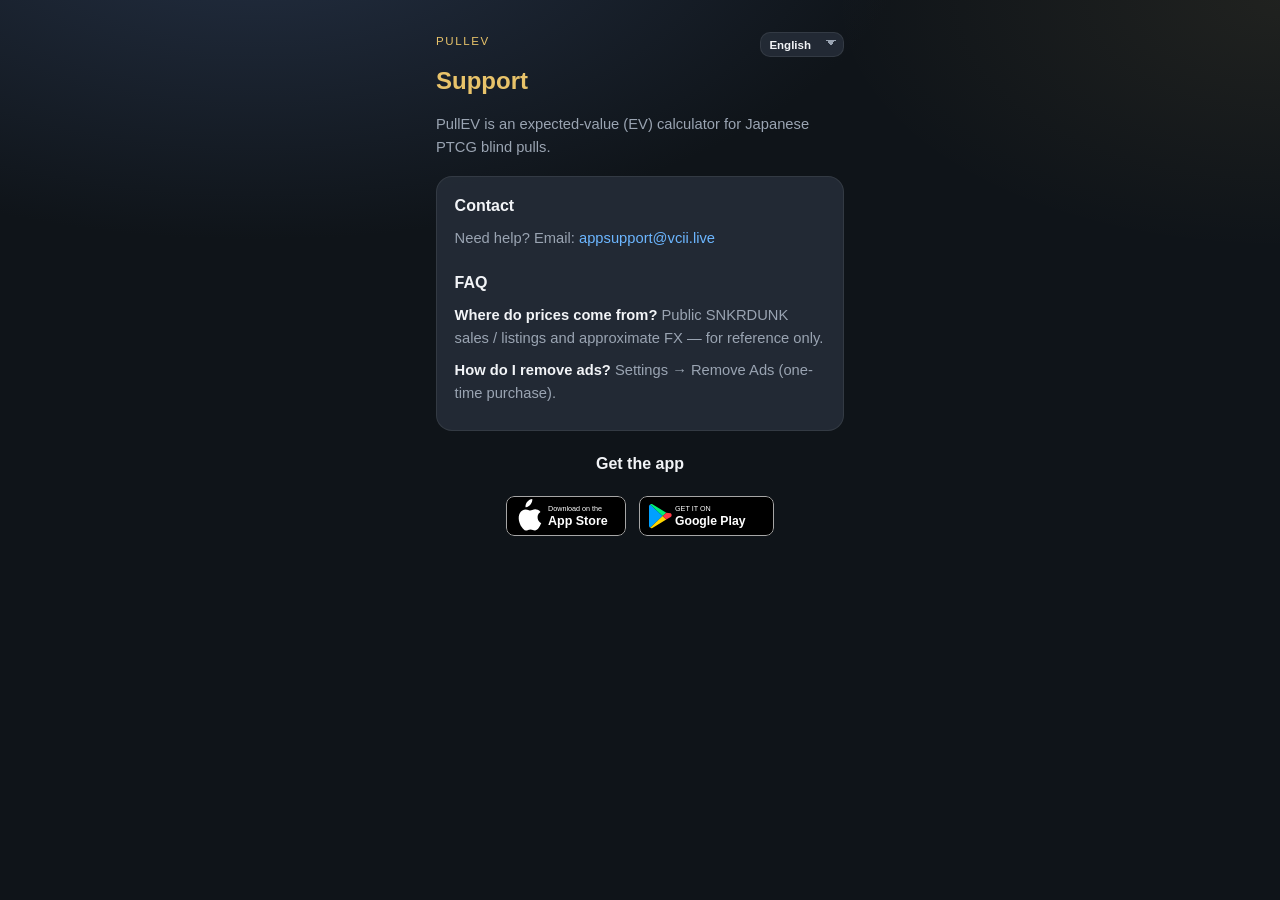
<file: index.html>
<!DOCTYPE html>
<html lang="zh-Hant">
<head>
  <meta charset="utf-8" />
  <meta name="viewport" content="width=device-width, initial-scale=1, viewport-fit=cover" />
  <meta name="theme-color" content="#0f1419" />
  <title>PullEV Support</title>
  <style>
    :root {
      --bg: #0f1419;
      --card: #1a222d;
      --text: #f2f4f7;
      --muted: #9aa4b2;
      --gold: #e8c36a;
      --link: #6cb6ff;
      --line: rgba(255,255,255,0.08);
    }
    * { box-sizing: border-box; }
    body {
      margin: 0; min-height: 100vh;
      font-family: -apple-system, BlinkMacSystemFont, "Segoe UI", "PingFang TC", "Noto Sans TC", sans-serif;
      background:
        radial-gradient(1200px 600px at 20% -10%, #243044 0%, transparent 55%),
        radial-gradient(900px 500px at 100% 0%, rgba(232,195,106,0.08) 0%, transparent 50%),
        var(--bg);
      color: var(--text); line-height: 1.6;
    }
    main { max-width: 28rem; margin: 0 auto; padding: 2rem 1.25rem 3rem; }
    .topbar { display: flex; align-items: flex-start; justify-content: space-between; gap: 0.75rem; margin-bottom: 0.25rem; }
    .brand { font-size: 0.72rem; letter-spacing: 0.14em; text-transform: uppercase; color: var(--gold); margin: 0 0 0.5rem; }
    h1 { font-size: 1.5rem; margin: 0 0 0.75rem; color: var(--gold); font-weight: 800; }
    h2 { font-size: 1rem; margin: 1.25rem 0 0.5rem; color: var(--text); }
    p { margin: 0.5rem 0; color: var(--muted); font-size: 0.92rem; }
    a { color: var(--link); text-decoration: none; }
    a:hover { text-decoration: underline; }
    .card {
      background: color-mix(in srgb, var(--card) 92%, white 4%);
      border: 1px solid var(--line); border-radius: 16px;
      padding: 1rem 1.1rem; margin-top: 1rem;
    }
    .store-section { margin-top: 1.25rem; text-align: center; }
    .store-section h2 { margin-bottom: 0.65rem; }
    .lang-select {
      appearance: none; -webkit-appearance: none;
      border: 1px solid var(--line); border-radius: 10px;
      background: color-mix(in srgb, var(--card) 92%, white 4%);
      color: var(--text); font-size: 0.72rem; font-weight: 700;
      padding: 0.35rem 1.6rem 0.35rem 0.55rem;
      background-image: linear-gradient(45deg, transparent 50%, var(--muted) 50%),
        linear-gradient(135deg, var(--muted) 50%, transparent 50%);
      background-position: calc(100% - 12px) calc(50% - 2px), calc(100% - 7px) calc(50% - 2px);
      background-size: 5px 5px, 5px 5px; background-repeat: no-repeat;
      cursor: pointer; max-width: 7.5rem; flex-shrink: 0;
    }
    .visually-hidden {
      position: absolute; width: 1px; height: 1px; padding: 0; margin: -1px;
      overflow: hidden; clip: rect(0,0,0,0); white-space: nowrap; border: 0;
    }
  </style>
  <link rel="stylesheet" href="/assets/store-badges.css" />
</head>
<body>
  <main>
    <div class="topbar">
      <p class="brand">PullEV</p>
      <label class="visually-hidden" for="langSelect" data-i18n="language">語言</label>
      <select id="langSelect" class="lang-select" aria-label="Language">
        <option value="zh-Hant">繁體中文</option>
        <option value="zh-Hans">简体中文</option>
        <option value="en">English</option>
        <option value="ja">日本語</option>
      </select>
    </div>
    <h1 data-i18n="heading">技術支援</h1>
    <p data-i18n="intro">PullEV 係日版 PTCG 盲抽期望值（EV）計算機。</p>
    <div class="card">
      <h2 style="margin-top:0" data-i18n="contactTitle">聯絡我們</h2>
      <p><span data-i18n="contactBody">如需協助，請電郵：</span> <a href="mailto:appsupport@vcii.live">appsupport@vcii.live</a></p>
      <h2 data-i18n="faqTitle">常見問題</h2>
      <p><strong style="color:var(--text)" data-i18n="faqPriceQ">市價點嚟？</strong> <span data-i18n="faqPriceA">參考 SNKRDUNK 等公開成交／掛牌資料，匯率為約數，僅供參考。</span></p>
      <p><strong style="color:var(--text)" data-i18n="faqAdsQ">點樣去除廣告？</strong> <span data-i18n="faqAdsA">設定 → 去除廣告（一次性買斷）。</span></p>
    </div>
    <section class="store-section" aria-label="Download PullEV">
      <h2 data-i18n="downloadApp">下載 App</h2>
      <div class="store-badges">
        <a class="store-badge" href="https://apps.apple.com/app/id6791817935" target="_blank" rel="noopener noreferrer" aria-label="Download on the App Store">
          <img src="/assets/badge-app-store.svg" width="120" height="40" alt="Download on the App Store" />
        </a>
        <a class="store-badge" href="https://play.google.com/store/apps/details?id=com.vincentchau.pullev" target="_blank" rel="noopener noreferrer" aria-label="Get it on Google Play">
          <img src="/assets/badge-google-play.svg" width="135" height="40" alt="Get it on Google Play" />
        </a>
      </div>
    </section>
  </main>
  <script>
    (function () {
      const LOCALES = ['zh-Hant', 'zh-Hans', 'en', 'ja'];
      // Shared with /live/ so language preference carries across pages.
      const LANG_KEY = 'pullevLiveLang';
      const STRINGS = {
        'zh-Hant': {
          pageTitle: 'PullEV Support',
          language: '語言',
          heading: '技術支援',
          intro: 'PullEV 係日版 PTCG 盲抽期望值（EV）計算機。',
          contactTitle: '聯絡我們',
          contactBody: '如需協助，請電郵：',
          faqTitle: '常見問題',
          faqPriceQ: '市價點嚟？',
          faqPriceA: '參考 SNKRDUNK 等公開成交／掛牌資料，匯率為約數，僅供參考。',
          faqAdsQ: '點樣去除廣告？',
          faqAdsA: '設定 → 去除廣告（一次性買斷）。',
          downloadApp: '下載 App',
        },
        'zh-Hans': {
          pageTitle: 'PullEV Support',
          language: '语言',
          heading: '技术支持',
          intro: 'PullEV 是日版 PTCG 盲抽期望值（EV）计算器。',
          contactTitle: '联系我们',
          contactBody: '如需协助，请电邮：',
          faqTitle: '常见问题',
          faqPriceQ: '市价从哪来？',
          faqPriceA: '参考 SNKRDUNK 等公开成交／挂牌资料，汇率为约数，仅供参考。',
          faqAdsQ: '如何去除广告？',
          faqAdsA: '设置 → 去除广告（一次性买断）。',
          downloadApp: '下载 App',
        },
        en: {
          pageTitle: 'PullEV Support',
          language: 'Language',
          heading: 'Support',
          intro: 'PullEV is an expected-value (EV) calculator for Japanese PTCG blind pulls.',
          contactTitle: 'Contact',
          contactBody: 'Need help? Email:',
          faqTitle: 'FAQ',
          faqPriceQ: 'Where do prices come from?',
          faqPriceA: 'Public SNKRDUNK sales / listings and approximate FX — for reference only.',
          faqAdsQ: 'How do I remove ads?',
          faqAdsA: 'Settings → Remove Ads (one-time purchase).',
          downloadApp: 'Get the app',
        },
        ja: {
          pageTitle: 'PullEV Support',
          language: '言語',
          heading: 'サポート',
          intro: 'PullEV は日版 PTCG ブラインド抽選の期待値（EV）計算機です。',
          contactTitle: 'お問い合わせ',
          contactBody: 'ご不明点はメールで：',
          faqTitle: 'よくある質問',
          faqPriceQ: '価格の出典は？',
          faqPriceA: 'SNKRDUNK などの公開成約／出品と概算レートです。参考値です。',
          faqAdsQ: '広告を消すには？',
          faqAdsA: '設定 → 広告削除（買い切り）。',
          downloadApp: 'アプリを入手',
        },
      };

      function mapTagToLocale(tag) {
        if (!tag || typeof tag !== 'string') return null;
        const raw = tag.trim();
        if (!raw) return null;
        if (LOCALES.includes(raw)) return raw;
        const t = raw.replace(/_/g, '-').toLowerCase();
        if (t === 'zh-hant') return 'zh-Hant';
        if (t === 'zh-hans') return 'zh-Hans';
        if (t === 'en' || t.startsWith('en-')) return 'en';
        if (t === 'ja' || t.startsWith('ja-')) return 'ja';
        if (t.startsWith('zh')) {
          if (
            t.includes('hant') || t.includes('-hk') || t.includes('-tw') || t.includes('-mo') ||
            t.endsWith('hk') || t.endsWith('tw') || t.endsWith('mo')
          ) return 'zh-Hant';
          if (
            t.includes('hans') || t.includes('-cn') || t.includes('-sg') ||
            t.endsWith('cn') || t.endsWith('sg')
          ) return 'zh-Hans';
          return 'zh-Hant';
        }
        return null;
      }

      function detectLocale() {
        const params = new URLSearchParams(location.search);
        const fromUrl = mapTagToLocale(params.get('lang'));
        if (fromUrl) return fromUrl;
        const fromStore = mapTagToLocale(localStorage.getItem(LANG_KEY));
        if (fromStore) return fromStore;
        const candidates = [];
        if (Array.isArray(navigator.languages)) candidates.push(...navigator.languages);
        if (navigator.language) candidates.push(navigator.language);
        for (const tag of candidates) {
          const mapped = mapTagToLocale(tag);
          if (mapped) return mapped;
        }
        return 'zh-Hant';
      }

      function setLocaleInUrl(locale) {
        const url = new URL(location.href);
        url.searchParams.set('lang', locale);
        history.replaceState(null, '', url);
      }

      let locale = detectLocale();
      let I18N = STRINGS[locale];
      const langSelect = document.getElementById('langSelect');

      localStorage.setItem(LANG_KEY, locale);
      setLocaleInUrl(locale);

      function applyStaticI18n() {
        document.documentElement.lang = locale;
        document.title = I18N.pageTitle;
        langSelect.value = locale;
        document.querySelectorAll('[data-i18n]').forEach((el) => {
          const key = el.getAttribute('data-i18n');
          if (I18N[key]) el.textContent = I18N[key];
        });
      }

      function switchLocale(next) {
        const mapped = mapTagToLocale(next);
        if (!mapped || mapped === locale) return;
        locale = mapped;
        I18N = STRINGS[locale];
        localStorage.setItem(LANG_KEY, locale);
        setLocaleInUrl(locale);
        applyStaticI18n();
      }

      langSelect.addEventListener('change', () => switchLocale(langSelect.value));
      applyStaticI18n();
    })();
  </script>
</body>
</html>
</file>
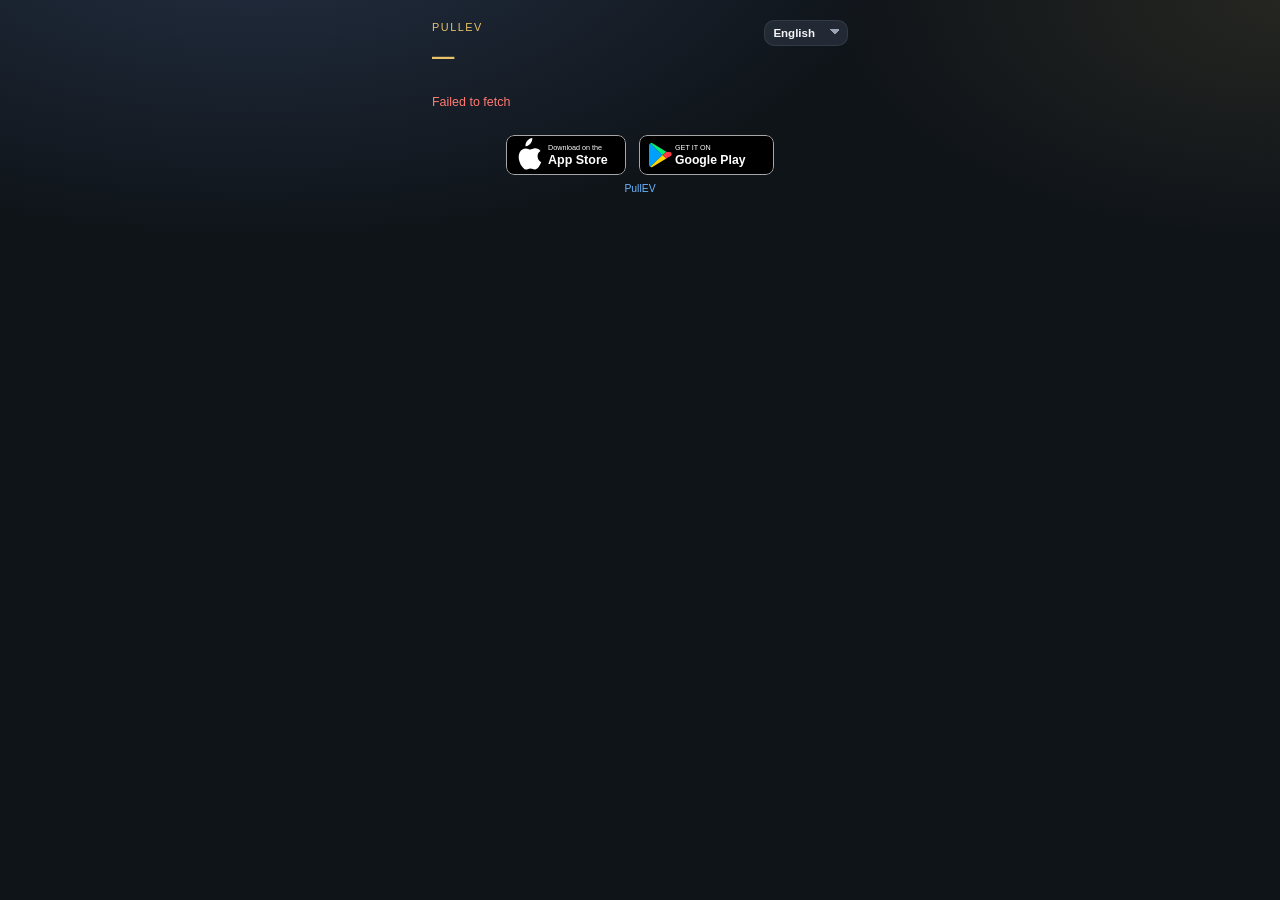
<file: h/index.html>
<!DOCTYPE html>
<html lang="zh-Hant">
<head>
  <meta charset="utf-8" />
  <meta name="viewport" content="width=device-width, initial-scale=1, viewport-fit=cover" />
  <meta name="theme-color" content="#0f1419" />
  <title>PullEV Host</title>
  <style>
    :root {
      --bg: #0f1419;
      --card: #1a222d;
      --text: #f2f4f7;
      --muted: #9aa4b2;
      --gold: #e8c36a;
      --link: #6cb6ff;
      --ok: #5ee39a;
      --line: rgba(255,255,255,0.08);
      --radius: 14px;
    }
    * { box-sizing: border-box; }
    body {
      margin: 0; min-height: 100vh;
      font-family: -apple-system, BlinkMacSystemFont, "Segoe UI", "PingFang TC", "Noto Sans TC", sans-serif;
      color: var(--text); line-height: 1.45;
      background:
        radial-gradient(1200px 600px at 20% -10%, #243044 0%, transparent 55%),
        radial-gradient(900px 480px at 100% 0%, rgba(232,195,106,0.1) 0%, transparent 50%),
        var(--bg);
    }
    .wrap { max-width: 28rem; margin: 0 auto; padding: 1.25rem 1rem 2.5rem; }
    .brand { font-size: 0.68rem; letter-spacing: 0.14em; text-transform: uppercase; color: var(--gold); margin: 0 0 0.35rem; }
    .topbar { display: flex; align-items: flex-start; justify-content: space-between; gap: 0.75rem; margin-bottom: 1rem; }
    .topbar h1 { font-size: 1.4rem; margin: 0 0 0.2rem; font-weight: 800; color: var(--gold); }
    .topbar .sub { color: var(--muted); margin: 0; font-size: 0.85rem; }
    .lang-select {
      appearance: none; -webkit-appearance: none;
      border: 1px solid var(--line); border-radius: 10px;
      background: color-mix(in srgb, var(--card) 92%, white 4%);
      color: var(--text); font-size: 0.72rem; font-weight: 700;
      padding: 0.35rem 1.6rem 0.35rem 0.55rem;
      background-image: linear-gradient(45deg, transparent 50%, var(--muted) 50%),
        linear-gradient(135deg, var(--muted) 50%, transparent 50%);
      background-position: calc(100% - 12px) calc(50% - 2px), calc(100% - 7px) calc(50% - 2px);
      background-size: 5px 5px, 5px 5px; background-repeat: no-repeat;
      cursor: pointer; max-width: 7.5rem; flex-shrink: 0;
    }
    .section { margin-top: 1.15rem; }
    .section-title {
      font-size: 0.72rem; font-weight: 800; letter-spacing: 0.08em;
      text-transform: uppercase; color: var(--gold); margin: 0 0 0.55rem;
    }
    .pool-list { display: flex; flex-direction: column; gap: 0.55rem; }
    .pool-card {
      display: block; text-decoration: none; color: inherit;
      padding: 0.85rem 0.95rem;
      background: color-mix(in srgb, var(--card) 92%, white 4%);
      border: 1px solid var(--line); border-radius: var(--radius);
      transition: border-color 0.15s ease, transform 0.15s ease;
    }
    .pool-card:hover { border-color: rgba(232,195,106,0.35); transform: translateY(-1px); }
    .pool-card .title { font-weight: 800; font-size: 0.95rem; margin: 0 0 0.35rem; }
    .pool-card .meta {
      display: flex; flex-wrap: wrap; gap: 0.35rem 0.65rem;
      font-size: 0.72rem; color: var(--muted);
    }
    .pill {
      display: inline-flex; align-items: center; gap: 0.25rem;
      padding: 0.12rem 0.45rem; border-radius: 999px;
      border: 1px solid var(--line); font-weight: 700; font-size: 0.65rem;
    }
    .pill.live { color: var(--ok); border-color: rgba(94,227,154,0.35); }
    .pill.done { color: var(--muted); }
    .pill.blind { color: var(--link); border-color: rgba(108,182,255,0.28); }
    .empty { color: var(--muted); font-size: 0.82rem; padding: 0.35rem 0; }
    .error-msg { color: #ff7b72; font-size: 0.78rem; margin-top: 0.5rem; }
    .site-foot { margin-top: 1.5rem; text-align: center; font-size: 0.65rem; color: var(--muted); }
    .site-foot a { color: var(--link); text-decoration: none; }
    .visually-hidden {
      position: absolute; width: 1px; height: 1px; padding: 0; margin: -1px;
      overflow: hidden; clip: rect(0,0,0,0); white-space: nowrap; border: 0;
    }
  </style>
  <link rel="stylesheet" href="/assets/store-badges.css" />
</head>
<body>
  <div class="wrap">
    <div class="topbar">
      <div>
        <p class="brand">PullEV</p>
        <h1 id="title">—</h1>
        <p class="sub" id="subtitle" data-i18n="loading">載入中…</p>
      </div>
      <div>
        <label class="visually-hidden" for="langSelect" data-i18n="language">語言</label>
        <select id="langSelect" class="lang-select" aria-label="Language">
          <option value="zh-Hant">繁體中文</option>
          <option value="zh-Hans">简体中文</option>
          <option value="en">English</option>
          <option value="ja">日本語</option>
        </select>
      </div>
    </div>

    <section class="section" id="activeSection" hidden>
      <h2 class="section-title" data-i18n="activePools">進行中</h2>
      <div class="pool-list" id="activeList"></div>
    </section>

    <section class="section" id="completedSection" hidden>
      <h2 class="section-title" data-i18n="completedPools">已完結</h2>
      <div class="pool-list" id="completedList"></div>
    </section>

    <p class="empty" id="emptyHint" hidden></p>
    <p class="error-msg" id="errorMsg" hidden></p>

    <footer class="site-foot">
      <div class="store-badges">
        <a class="store-badge" href="https://apps.apple.com/app/id6791817935" target="_blank" rel="noopener noreferrer" aria-label="Download on the App Store">
          <img src="/assets/badge-app-store.svg" width="120" height="40" alt="Download on the App Store" />
        </a>
        <a class="store-badge" href="https://play.google.com/store/apps/details?id=com.vincentchau.pullev" target="_blank" rel="noopener noreferrer" aria-label="Get it on Google Play">
          <img src="/assets/badge-google-play.svg" width="135" height="40" alt="Get it on Google Play" />
        </a>
      </div>
      <a href="/">PullEV</a>
    </footer>
  </div>
  <script>
    (function () {
      const LOCALES = ['zh-Hant', 'zh-Hans', 'en', 'ja'];
      const LANG_KEY = 'pullevLiveLang';
      const STRINGS = {
        'zh-Hant': {
          pageTitle: 'PullEV Host',
          language: '語言',
          loading: '載入中…',
          missingSlug: '缺少開池者 ID（/h/<slug>）',
          notFound: '找不到此個人頁，或已關閉。',
          activePools: '進行中',
          completedPools: '已完結',
          emptyPools: '暫時未有可顯示嘅池。',
          untitled: '未命名池',
          remaining: '剩餘 %d',
          drawn: '已抽 %d',
          price: '每抽 HK$%s',
          live: '進行中',
          done: '已完結',
          blind: '暗池',
          open: '明池',
          viewDetail: '睇詳情',
        },
        'zh-Hans': {
          pageTitle: 'PullEV Host',
          language: '语言',
          loading: '加载中…',
          missingSlug: '缺少开池者 ID（/h/<slug>）',
          notFound: '找不到此个人页，或已关闭。',
          activePools: '进行中',
          completedPools: '已完结',
          emptyPools: '暂时没有可显示的池。',
          untitled: '未命名池',
          remaining: '剩余 %d',
          drawn: '已抽 %d',
          price: '每抽 HK$%s',
          live: '进行中',
          done: '已完结',
          blind: '暗池',
          open: '明池',
          viewDetail: '看详情',
        },
        en: {
          pageTitle: 'PullEV Host',
          language: 'Language',
          loading: 'Loading…',
          missingSlug: 'Missing host ID (/h/<slug>)',
          notFound: 'This page was not found or is private.',
          activePools: 'Live',
          completedPools: 'Finished',
          emptyPools: 'No pools to show yet.',
          untitled: 'Untitled pool',
          remaining: '%d left',
          drawn: '%d drawn',
          price: 'HK$%s / pull',
          live: 'Live',
          done: 'Done',
          blind: 'Blind',
          open: 'Open',
          viewDetail: 'Details',
        },
        ja: {
          pageTitle: 'PullEV Host',
          language: '言語',
          loading: '読み込み中…',
          missingSlug: 'ホスト ID がありません（/h/<slug>）',
          notFound: 'ページが見つからないか非公開です。',
          activePools: '進行中',
          completedPools: '終了',
          emptyPools: '表示できるプールはまだありません。',
          untitled: '無題のプール',
          remaining: '残り %d',
          drawn: '抽選済 %d',
          price: 'HK$%s / 回',
          live: '進行中',
          done: '終了',
          blind: '闇箱',
          open: '公開',
          viewDetail: '詳細',
        },
      };

      function mapTagToLocale(tag) {
        if (!tag || typeof tag !== 'string') return null;
        const raw = tag.trim();
        if (!raw) return null;
        if (LOCALES.includes(raw)) return raw;
        const t = raw.replace(/_/g, '-').toLowerCase();
        if (t === 'zh-hant') return 'zh-Hant';
        if (t === 'zh-hans') return 'zh-Hans';
        if (t === 'en' || t.startsWith('en-')) return 'en';
        if (t === 'ja' || t.startsWith('ja-')) return 'ja';
        if (t.startsWith('zh')) {
          if (
            t.includes('hant') || t.includes('-hk') || t.includes('-tw') || t.includes('-mo') ||
            t.endsWith('hk') || t.endsWith('tw') || t.endsWith('mo')
          ) return 'zh-Hant';
          if (
            t.includes('hans') || t.includes('-cn') || t.includes('-sg') ||
            t.endsWith('cn') || t.endsWith('sg')
          ) return 'zh-Hans';
          return 'zh-Hant';
        }
        return null;
      }

      function detectLocale() {
        const params = new URLSearchParams(location.search);
        const fromUrl = mapTagToLocale(params.get('lang'));
        if (fromUrl) return fromUrl;
        const fromStore = mapTagToLocale(localStorage.getItem(LANG_KEY));
        if (fromStore) return fromStore;
        const candidates = [];
        if (Array.isArray(navigator.languages)) candidates.push(...navigator.languages);
        if (navigator.language) candidates.push(navigator.language);
        for (const tag of candidates) {
          const mapped = mapTagToLocale(tag);
          if (mapped) return mapped;
        }
        return 'zh-Hant';
      }

      function setLocaleInUrl(locale) {
        const url = new URL(location.href);
        url.searchParams.set('lang', locale);
        history.replaceState(null, '', url);
      }

      let locale = detectLocale();
      let I18N = STRINGS[locale];
      let lastData = null;

      const parts = location.pathname.split('/').filter(Boolean);
      const slug = parts[0] === 'h' ? parts[1] : null;
      const params = new URLSearchParams(location.search);
      const API = (params.get('api') || localStorage.getItem('pullevHostApi') || 'https://pullev.vcii.live').replace(/\/$/, '');

      localStorage.setItem(LANG_KEY, locale);
      setLocaleInUrl(locale);

      const langSelect = document.getElementById('langSelect');
      const errorMsg = document.getElementById('errorMsg');
      const emptyHint = document.getElementById('emptyHint');

      function applyStaticI18n() {
        document.documentElement.lang = locale;
        document.title = lastData?.displayName
          ? `${lastData.displayName} · PullEV`
          : I18N.pageTitle;
        langSelect.value = locale;
        document.querySelectorAll('[data-i18n]').forEach((el) => {
          const key = el.getAttribute('data-i18n');
          if (I18N[key]) el.textContent = I18N[key];
        });
        if (!slug) {
          document.getElementById('subtitle').textContent = I18N.missingSlug;
        } else if (!lastData) {
          document.getElementById('subtitle').textContent = I18N.loading;
        } else {
          document.getElementById('subtitle').textContent = '/' + slug;
        }
      }

      function switchLocale(next) {
        const mapped = mapTagToLocale(next);
        if (!mapped || mapped === locale) return;
        locale = mapped;
        I18N = STRINGS[locale];
        localStorage.setItem(LANG_KEY, locale);
        setLocaleInUrl(locale);
        applyStaticI18n();
        if (lastData) render(lastData);
      }

      langSelect.addEventListener('change', () => switchLocale(langSelect.value));
      applyStaticI18n();

      if (!slug) {
        return;
      }

      function money(n) {
        if (n == null || Number.isNaN(n)) return '—';
        return Math.round(n).toLocaleString(locale);
      }

      function poolCard(pool, isActive) {
        const a = document.createElement('a');
        a.className = 'pool-card';
        a.href = `/live/${encodeURIComponent(pool.id)}?lang=${encodeURIComponent(locale)}`;

        const title = document.createElement('div');
        title.className = 'title';
        title.textContent = pool.title || I18N.untitled;
        a.appendChild(title);

        const meta = document.createElement('div');
        meta.className = 'meta';

        const status = document.createElement('span');
        status.className = 'pill ' + (isActive ? 'live' : 'done');
        status.textContent = isActive ? I18N.live : I18N.done;
        meta.appendChild(status);

        const vis = document.createElement('span');
        vis.className = 'pill' + (pool.visibility === 'blind' ? ' blind' : '');
        vis.textContent = pool.visibility === 'blind' ? I18N.blind : I18N.open;
        meta.appendChild(vis);

        if (isActive && pool.remainingCount != null) {
          const rem = document.createElement('span');
          rem.textContent = I18N.remaining.replace('%d', pool.remainingCount);
          meta.appendChild(rem);
        } else if (!isActive && pool.drawnCount != null) {
          const drawn = document.createElement('span');
          drawn.textContent = I18N.drawn.replace('%d', pool.drawnCount);
          meta.appendChild(drawn);
        }

        const price = document.createElement('span');
        price.textContent = I18N.price.replace('%s', money(pool.pricePerPullHkd));
        meta.appendChild(price);

        a.appendChild(meta);
        return a;
      }

      function renderList(el, pools, isActive) {
        el.innerHTML = '';
        pools.forEach((p) => el.appendChild(poolCard(p, isActive)));
      }

      function render(data) {
        lastData = data;
        errorMsg.hidden = true;
        document.getElementById('title').textContent = data.displayName || '—';
        document.getElementById('subtitle').textContent = '/' + slug;
        document.title = `${data.displayName || 'Host'} · PullEV`;

        const active = data.activePools || [];
        const completed = data.completedPools || [];

        const activeSection = document.getElementById('activeSection');
        const completedSection = document.getElementById('completedSection');
        activeSection.hidden = active.length === 0;
        completedSection.hidden = completed.length === 0;
        renderList(document.getElementById('activeList'), active, true);
        renderList(document.getElementById('completedList'), completed, false);

        emptyHint.hidden = active.length + completed.length > 0;
        emptyHint.textContent = I18N.emptyPools;
      }

      async function load() {
        errorMsg.hidden = true;
        try {
          const res = await fetch(API + '/v1/public/hosts/' + encodeURIComponent(slug));
          if (res.status === 404) throw new Error(I18N.notFound);
          if (!res.ok) throw new Error('HTTP ' + res.status);
          render(await res.json());
        } catch (err) {
          errorMsg.hidden = false;
          errorMsg.textContent = err.message || I18N.notFound;
          document.getElementById('subtitle').textContent = '';
        }
      }

      load();
    })();
  </script>
</body>
</html>
</file>
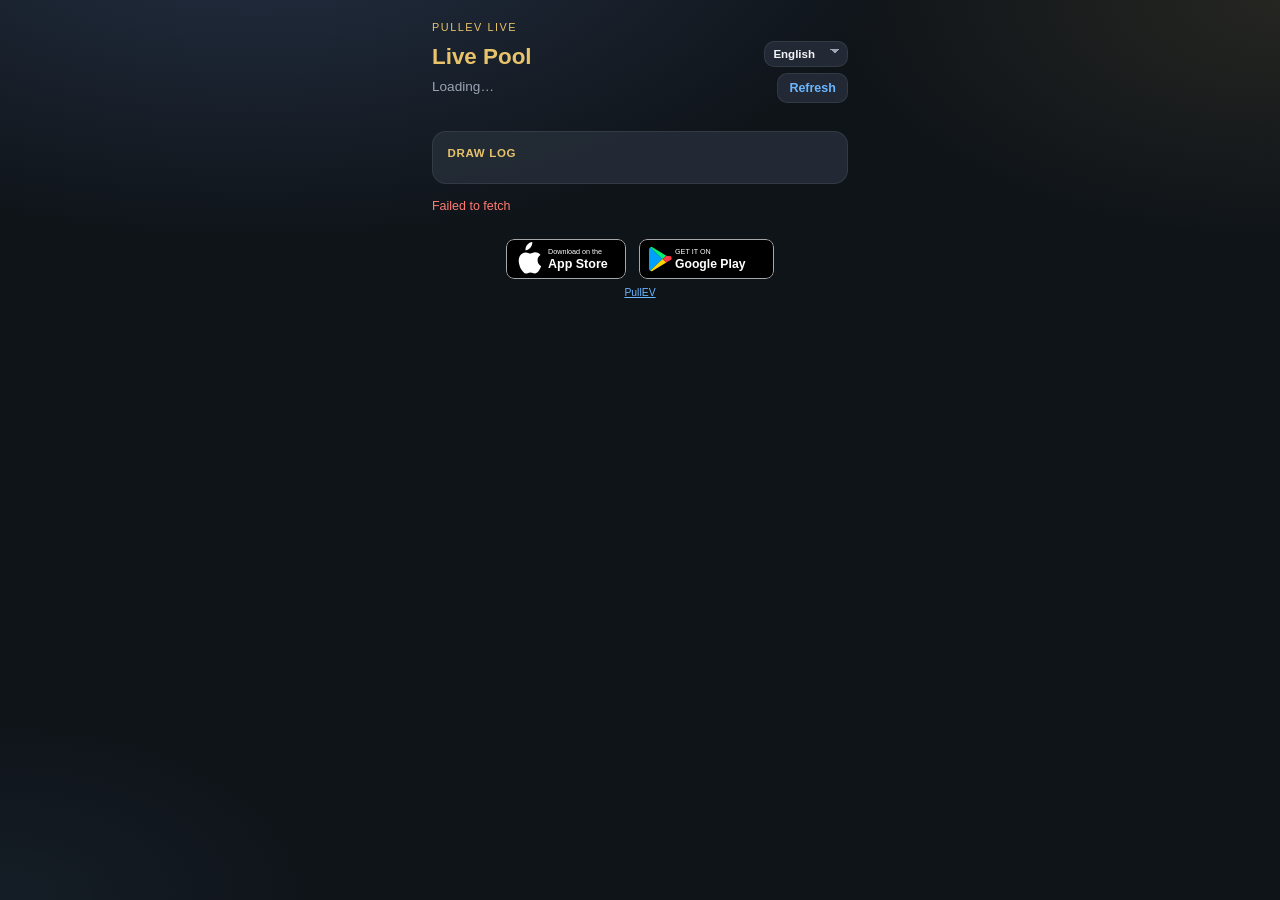
<file: live/index.html>
<!DOCTYPE html>
<html lang="zh-Hant">
<head>
  <meta charset="utf-8" />
  <meta name="viewport" content="width=device-width, initial-scale=1, viewport-fit=cover" />
  <meta name="theme-color" content="#0f1419" />
  <title>PullEV Live</title>
  <style>
    :root {
      --bg: #0f1419;
      --card: #1a222d;
      --text: #f2f4f7;
      --muted: #9aa4b2;
      --gold: #e8c36a;
      --gold2: #f0d78c;
      --link: #6cb6ff;
      --ok: #5ee39a;
      --danger: #ff7b72;
      --line: rgba(255,255,255,0.08);
      --radius: 14px;
    }
    * { box-sizing: border-box; }
    body {
      margin: 0; min-height: 100vh;
      font-family: -apple-system, BlinkMacSystemFont, "Segoe UI", "PingFang TC", "Noto Sans TC", sans-serif;
      color: var(--text); line-height: 1.45;
      background:
        radial-gradient(1200px 600px at 20% -10%, #243044 0%, transparent 55%),
        radial-gradient(900px 480px at 100% 0%, rgba(232,195,106,0.1) 0%, transparent 50%),
        radial-gradient(700px 400px at 0% 100%, rgba(108,182,255,0.06) 0%, transparent 45%),
        var(--bg);
    }
    .wrap { max-width: 28rem; margin: 0 auto; padding: 1.25rem 1rem 2.5rem; }
    .brand { font-size: 0.68rem; letter-spacing: 0.14em; text-transform: uppercase; color: var(--gold); margin: 0 0 0.35rem; }
    .topbar { display: flex; align-items: flex-start; justify-content: space-between; gap: 0.75rem; margin-bottom: 0.85rem; }
    .topbar h1 { font-size: 1.4rem; margin: 0 0 0.2rem; font-weight: 800; color: var(--gold); }
    .topbar .sub { color: var(--muted); margin: 0; font-size: 0.85rem; }
    .refresh-btn {
      flex-shrink: 0; border: 1px solid var(--line);
      background: color-mix(in srgb, var(--card) 92%, white 4%);
      color: var(--link); border-radius: 10px; padding: 0.45rem 0.7rem;
      font-size: 0.78rem; font-weight: 700; cursor: pointer;
    }
    .refresh-btn:disabled { opacity: 0.5; cursor: wait; }
    .top-actions { display: flex; flex-direction: column; align-items: flex-end; gap: 0.4rem; flex-shrink: 0; }
    .lang-select {
      appearance: none; -webkit-appearance: none;
      border: 1px solid var(--line); border-radius: 10px;
      background: color-mix(in srgb, var(--card) 92%, white 4%);
      color: var(--text); font-size: 0.72rem; font-weight: 700;
      padding: 0.35rem 1.6rem 0.35rem 0.55rem;
      background-image: linear-gradient(45deg, transparent 50%, var(--muted) 50%),
        linear-gradient(135deg, var(--muted) 50%, transparent 50%);
      background-position: calc(100% - 12px) calc(50% - 2px), calc(100% - 7px) calc(50% - 2px);
      background-size: 5px 5px, 5px 5px; background-repeat: no-repeat;
      cursor: pointer; max-width: 7.5rem;
    }

    .jackpot-banner {
      position: relative; margin-bottom: 1rem;
      padding: 1rem 0 0.85rem;
      background:
        radial-gradient(120% 80% at 50% -20%, rgba(232,195,106,0.16), transparent 55%),
        color-mix(in srgb, var(--card) 88%, #000 12%);
      border: 1px solid rgba(232,195,106,0.28);
      border-radius: var(--radius);
      box-shadow:
        0 12px 40px rgba(0,0,0,0.35),
        0 0 0 1px rgba(232,195,106,0.06) inset,
        0 0 28px rgba(232,195,106,0.08);
      overflow: hidden;
      animation: bannerGlow 4.8s ease-in-out infinite;
    }
    .jackpot-banner::before {
      content: ""; position: absolute; inset: -40% -20%;
      background: conic-gradient(from 180deg at 50% 50%,
        transparent 0deg, rgba(232,195,106,0.07) 60deg, transparent 120deg,
        transparent 180deg, rgba(240,215,140,0.05) 240deg, transparent 300deg);
      animation: bannerAura 14s linear infinite;
      pointer-events: none; z-index: 0;
    }
    .jackpot-banner > * { position: relative; z-index: 1; }
    @keyframes bannerGlow {
      0%, 100% { box-shadow: 0 12px 40px rgba(0,0,0,0.35), 0 0 0 1px rgba(232,195,106,0.06) inset, 0 0 22px rgba(232,195,106,0.06); }
      50% { box-shadow: 0 14px 44px rgba(0,0,0,0.38), 0 0 0 1px rgba(232,195,106,0.12) inset, 0 0 36px rgba(232,195,106,0.14); }
    }
    @keyframes bannerAura { to { transform: rotate(360deg); } }
    .banner-head {
      display: flex; align-items: center; justify-content: space-between;
      padding: 0 1rem 0.65rem; position: relative; overflow: hidden;
    }
    .banner-head::before {
      content: ""; position: absolute; inset: 0;
      background: linear-gradient(105deg, transparent 40%, rgba(255,255,255,0.07) 50%, transparent 60%);
      animation: shimmer 4.2s ease-in-out infinite; pointer-events: none;
    }
    @keyframes shimmer { 0%,100%{transform:translateX(-140%)} 45%,55%{transform:translateX(140%)} }
    .banner-title {
      margin: 0; font-size: 1.05rem; font-weight: 900; letter-spacing: 0.04em; position: relative; z-index: 1;
      background: linear-gradient(100deg, var(--gold) 0%, var(--gold2) 35%, #fff6d6 50%, var(--gold2) 65%, var(--gold) 100%);
      background-size: 220% 100%;
      -webkit-background-clip: text; background-clip: text; color: transparent;
      animation: titleSheen 5.5s ease-in-out infinite;
    }
    @keyframes titleSheen {
      0%, 100% { background-position: 100% 50%; }
      50% { background-position: 0% 50%; }
    }
    .banner-meta {
      font-size: 0.68rem; font-weight: 700; color: var(--gold);
      padding: 0.22rem 0.55rem; border: 1px solid rgba(232,195,106,0.35);
      border-radius: 999px; background: rgba(232,195,106,0.1);
      position: relative; z-index: 1;
      animation: metaPulse 2.8s ease-in-out infinite;
    }
    @keyframes metaPulse {
      0%, 100% { box-shadow: 0 0 0 0 rgba(232,195,106,0); }
      50% { box-shadow: 0 0 0 4px rgba(232,195,106,0.1); }
    }
    .banner-scroll {
      display: block;
      width: 100%;
      max-width: 100%;
      overflow-x: auto;
      overflow-y: hidden;
      -webkit-overflow-scrolling: touch;
      overscroll-behavior-x: contain;
      cursor: grab;
      scrollbar-width: thin;
      scrollbar-color: rgba(232,195,106,0.45) transparent;
      mask-image: linear-gradient(90deg, transparent, #000 12px, #000 calc(100% - 12px), transparent);
      -webkit-mask-image: linear-gradient(90deg, transparent, #000 12px, #000 calc(100% - 12px), transparent);
    }
    .banner-scroll.is-dragging { cursor: grabbing; user-select: none; }
    .banner-scroll.is-marquee-paused .banner-card { animation-play-state: paused; }
    .banner-scroll::-webkit-scrollbar { height: 4px; }
    .banner-scroll::-webkit-scrollbar-thumb {
      background: rgba(232,195,106,0.45); border-radius: 999px;
    }
    .banner-track {
      display: flex;
      flex-direction: row;
      flex-wrap: nowrap;
      gap: 0.7rem;
      width: max-content;
      padding: 0.15rem 1rem 0.65rem;
      box-sizing: border-box;
    }
    .banner-card {
      flex: 0 0 108px;
      width: 108px;
      border-radius: 12px; background: rgba(0,0,0,0.32);
      border: 1px solid rgba(232,195,106,0.28); overflow: hidden;
      position: relative;
      transform-origin: center bottom;
      box-shadow: 0 6px 16px rgba(0,0,0,0.25);
      transition: transform 0.25s ease, border-color 0.25s ease, box-shadow 0.25s ease;
    }
    .banner-card.enter {
      animation: cardIn 0.55s cubic-bezier(0.22, 1, 0.36, 1) backwards;
      animation-delay: calc(var(--i, 0) * 0.07s);
    }
    .banner-card::after {
      content: ""; position: absolute; inset: 0; pointer-events: none; z-index: 2;
      background: linear-gradient(115deg, transparent 30%, rgba(255,255,255,0.14) 48%, transparent 62%);
      transform: translateX(-120%);
      animation: cardShine 6s ease-in-out infinite;
      animation-delay: calc(1.2s + var(--i, 0) * 0.45s);
    }
    .banner-card:hover {
      transform: translateY(-3px) scale(1.03);
      border-color: rgba(232,195,106,0.55);
      box-shadow: 0 10px 24px rgba(0,0,0,0.35), 0 0 18px rgba(232,195,106,0.18);
    }
    .banner-card.drawn { opacity: 0.45; filter: grayscale(0.3); }
    .banner-card.drawn::after { display: none; }
    @keyframes cardIn {
      from { opacity: 0; transform: translateY(14px) scale(0.92); }
      to { opacity: 1; transform: translateY(0) scale(1); }
    }
    @keyframes cardShine {
      0%, 70%, 100% { transform: translateX(-120%); }
      78%, 88% { transform: translateX(120%); }
    }
    .banner-img {
      position: relative; height: 132px;
      background:
        radial-gradient(80% 70% at 50% 30%, rgba(232,195,106,0.12), transparent 70%),
        rgba(255,255,255,0.03);
      display: flex; align-items: center; justify-content: center;
      pointer-events: none;
    }
    .banner-img img {
      width: 100%; height: 100%; object-fit: cover; display: block;
      -webkit-user-drag: none; user-select: none; pointer-events: none;
    }
    .banner-img .ph { font-size: 1.6rem; color: var(--gold); opacity: 0.45; }
    .banner-num, .banner-qty {
      position: absolute; top: 5px; font-size: 0.62rem; font-weight: 800;
      padding: 0.12rem 0.38rem; border-radius: 999px; z-index: 3;
    }
    .banner-num { left: 5px; background: rgba(0,0,0,0.75); color: var(--gold); }
    .banner-qty { right: 5px; background: rgba(108,182,255,0.2); color: var(--link); }
    .banner-body { padding: 0.42rem 0.48rem 0.52rem; }
    .banner-name {
      font-size: 0.66rem; font-weight: 700; line-height: 1.25;
      display: -webkit-box; -webkit-line-clamp: 2; -webkit-box-orient: vertical;
      overflow: hidden; min-height: 2.4em;
    }
    .banner-price { margin-top: 0.2rem; font-size: 0.76rem; font-weight: 900; color: var(--gold); }
    .banner-price.missing { color: var(--muted); font-weight: 600; font-size: 0.65rem; }

    @media (prefers-reduced-motion: reduce) {
      .jackpot-banner,
      .jackpot-banner::before,
      .banner-head::before,
      .banner-title,
      .banner-meta,
      .banner-card,
      .banner-card.enter,
      .banner-card::after { animation: none !important; }
      .banner-title { color: var(--gold2); background: none; -webkit-background-clip: unset; background-clip: unset; }
      .banner-card:hover { transform: none; }
    }

    .card-panel {
      background: color-mix(in srgb, var(--card) 92%, white 4%);
      border: 1px solid var(--line); border-radius: var(--radius);
      padding: 0.85rem 0.9rem; margin-bottom: 0.85rem;
    }
    .badges { display: flex; flex-wrap: wrap; gap: 0.4rem; align-items: center; margin-bottom: 0.85rem; }
    .badges[hidden] { display: none !important; }
    .badge {
      font-size: 0.66rem; font-weight: 700; padding: 0.26rem 0.52rem;
      border-radius: 999px; border: 1px solid var(--line);
      background: rgba(255,255,255,0.04);
    }
    .badge.live { color: var(--gold); border-color: rgba(232,195,106,0.28); }
    .badge.done {
      font-size: 0.78rem; font-weight: 800; letter-spacing: 0.04em;
      padding: 0.38rem 0.75rem;
      color: var(--ok); border-color: rgba(94,227,154,0.4);
      background: rgba(94,227,154,0.12);
    }
    .badge.locked { color: var(--link); border-color: rgba(108,182,255,0.28); }
    .status-banner {
      display: flex; align-items: center; justify-content: center;
      margin: 0 0 1rem; padding: 0.65rem 1rem;
      border-radius: var(--radius);
      box-shadow: 0 8px 24px rgba(0,0,0,0.25);
    }
    .status-banner[hidden] { display: none !important; }
    .status-banner .label {
      margin: 0; font-size: 1.05rem; font-weight: 900; letter-spacing: 0.06em;
    }
    .status-banner.live {
      border: 1px solid rgba(232,195,106,0.45);
      background: linear-gradient(135deg, rgba(232,195,106,0.2), rgba(232,195,106,0.06));
      color: var(--gold);
    }
    .status-banner.done {
      border: 1px solid rgba(94,227,154,0.45);
      background: linear-gradient(135deg, rgba(94,227,154,0.18), rgba(94,227,154,0.06));
      color: var(--ok);
    }
    .status-banner.prep {
      border: 1px solid rgba(108,182,255,0.4);
      background: linear-gradient(135deg, rgba(108,182,255,0.16), rgba(108,182,255,0.05));
      color: var(--link);
    }
    .stats { display: grid; grid-template-columns: repeat(4, 1fr); gap: 0.4rem; }
    .stat { text-align: center; padding: 0.35rem 0.2rem; }
    .stat .label { color: var(--muted); font-size: 0.6rem; }
    .stat .value { font-size: 0.92rem; font-weight: 800; margin-top: 0.08rem; font-variant-numeric: tabular-nums; }
    .stat .value.gold { color: var(--gold); }

    .section { margin-bottom: 0.85rem; }
    .section-head { display: flex; align-items: baseline; justify-content: space-between; margin-bottom: 0.45rem; }
    .section-title { font-size: 0.72rem; font-weight: 700; letter-spacing: 0.06em; text-transform: uppercase; color: var(--gold); }
    .section-meta { font-size: 0.65rem; color: var(--muted); }
    .draw-list {
      display: flex; flex-direction: column; gap: 0.35rem;
      max-height: 18rem;
      overflow-y: auto;
      overflow-x: hidden;
      -webkit-overflow-scrolling: touch;
      overscroll-behavior: contain;
      padding-right: 0.15rem;
      scrollbar-width: thin;
      scrollbar-color: rgba(232,195,106,0.4) transparent;
    }
    .draw-list::-webkit-scrollbar { width: 4px; }
    .draw-list::-webkit-scrollbar-thumb {
      background: rgba(232,195,106,0.4); border-radius: 999px;
    }
    .draw-row {
      display: grid; grid-template-columns: auto 1fr auto; gap: 0.5rem; align-items: center;
      padding: 0.45rem 0.55rem; border-radius: 10px;
      background: rgba(255,255,255,0.03); border: 1px solid var(--line);
    }
    .draw-row.jackpot {
      grid-template-columns: auto 40px 1fr auto;
      background: rgba(232,195,106,0.07); border-color: rgba(232,195,106,0.2);
    }
    .draw-row .num { font-weight: 900; color: var(--gold); font-size: 0.95rem; min-width: 2.2rem; }
    .thumb {
      width: 40px; height: 54px; border-radius: 6px; overflow: hidden;
      background: rgba(255,255,255,0.04); display: flex; align-items: center; justify-content: center;
      font-size: 0.85rem; color: var(--muted);
    }
    .thumb img { width: 100%; height: 100%; object-fit: cover; }
    .draw-info .name { font-size: 0.78rem; font-weight: 700; line-height: 1.2; }
    .draw-info .detail { font-size: 0.65rem; color: var(--muted); margin-top: 0.12rem; }
    .draw-info .detail .jp { color: var(--gold); font-weight: 700; }
    .draw-time { font-size: 0.65rem; color: var(--muted); text-align: right; white-space: nowrap; }
    .empty { color: var(--muted); font-size: 0.82rem; padding: 0.35rem 0; }
    .error-msg { color: var(--danger); font-size: 0.78rem; margin-top: 0.5rem; }
    .site-foot { margin-top: 1.5rem; text-align: center; font-size: 0.65rem; color: var(--muted); }
    .site-foot a { color: var(--link); }
    .visually-hidden {
      position: absolute; width: 1px; height: 1px; padding: 0; margin: -1px;
      overflow: hidden; clip: rect(0,0,0,0); white-space: nowrap; border: 0;
    }
  </style>
  <link rel="stylesheet" href="/assets/store-badges.css" />
</head>
<body>
  <div class="wrap">
    <p class="brand">PullEV Live</p>
    <div class="topbar">
      <div>
        <h1 id="title">現場池</h1>
        <p class="sub" id="subtitle">載入中…</p>
      </div>
      <div class="top-actions">
        <label class="visually-hidden" for="langSelect" data-i18n="language">語言</label>
        <select id="langSelect" class="lang-select" aria-label="Language">
          <option value="zh-Hant">繁體中文</option>
          <option value="zh-Hans">简体中文</option>
          <option value="en">English</option>
          <option value="ja">日本語</option>
        </select>
        <button type="button" class="refresh-btn" id="refreshBtn" data-i18n="refresh">重新整理</button>
      </div>
    </div>

    <div class="status-banner" id="statusBanner" hidden>
      <p class="label" id="statusLabel"></p>
    </div>

    <section class="jackpot-banner" id="jackpotBanner" hidden>
      <div class="banner-head">
        <h2 class="banner-title" data-i18n="bannerTitle">大獎賞</h2>
        <span class="banner-meta" id="bannerMeta"></span>
      </div>
      <div class="banner-scroll" id="bannerScroll">
        <div class="banner-track" id="bannerTrack"></div>
      </div>
    </section>

    <div class="badges" id="badges"></div>

    <div class="card-panel" id="stats" hidden>
      <div class="stats">
        <div class="stat">
          <div class="label" data-i18n="remaining">剩餘</div>
          <div class="value gold" id="remaining">—</div>
        </div>
        <div class="stat">
          <div class="label" data-i18n="drawn">已抽</div>
          <div class="value" id="drawn">—</div>
        </div>
        <div class="stat">
          <div class="label" data-i18n="wins">大獎</div>
          <div class="value gold" id="winCount">—</div>
        </div>
        <div class="stat">
          <div class="label" data-i18n="price">每抽</div>
          <div class="value" id="price">—</div>
        </div>
      </div>
    </div>

    <section class="section card-panel">
      <div class="section-head">
        <div class="section-title" data-i18n="drawHistory">抽獎記錄</div>
        <div class="section-meta" id="drawMeta"></div>
      </div>
      <div class="draw-list" id="drawList"></div>
      <p class="empty" id="drawHint" hidden></p>
    </section>

    <p class="error-msg" id="errorMsg" hidden></p>
    <footer class="site-foot">
      <div class="store-badges">
        <a class="store-badge" href="https://apps.apple.com/app/id6791817935" target="_blank" rel="noopener noreferrer" aria-label="Download on the App Store">
          <img src="/assets/badge-app-store.svg" width="120" height="40" alt="Download on the App Store" />
        </a>
        <a class="store-badge" href="https://play.google.com/store/apps/details?id=com.vincentchau.pullev" target="_blank" rel="noopener noreferrer" aria-label="Get it on Google Play">
          <img src="/assets/badge-google-play.svg" width="135" height="40" alt="Get it on Google Play" />
        </a>
      </div>
      <a href="/">PullEV</a>
    </footer>
  </div>
  <script>
    (function () {
      const LOCALES = ['zh-Hant', 'zh-Hans', 'en', 'ja'];
      const LANG_KEY = 'pullevLiveLang';
      const STRINGS = {
        'zh-Hant': {
          pageTitle: 'PullEV Live',
          livePool: '現場池',
          loading: '載入中…',
          language: '語言',
          bannerTitle: '大獎賞',
          remaining: '剩餘',
          drawn: '已抽',
          wins: '大獎',
          price: '每抽',
          ev: '每抽期望值',
          return: '番回率',
          drawHistory: '抽獎記錄',
          refresh: '重新整理',
          blind: '暗池',
          open: '明池',
          noDraws: '尚未抽獎',
          leftJackpots: '剩餘大獎',
          jackpotTag: '大獎',
          pricePending: '價格未設',
          bannerCount: '%d 張',
          missingPool: '缺少 pool ID（/live/<poolId>）',
          completedHint: '全部號碼已抽完',
          drawingHint: '抽獎進行中',
          lockedHint: '已鎖定，隨時開始抽獎',
          status: {
            draft: '準備中',
            locked: '進行中',
            drawing: '進行中',
            completed: '已完成',
          },
        },
        'zh-Hans': {
          pageTitle: 'PullEV Live',
          livePool: '现场池',
          loading: '加载中…',
          language: '语言',
          bannerTitle: '大奖赏',
          remaining: '剩余',
          drawn: '已抽',
          wins: '大奖',
          price: '每抽',
          ev: '每抽期望值',
          return: '回报率',
          drawHistory: '抽奖记录',
          refresh: '刷新',
          blind: '暗池',
          open: '明池',
          noDraws: '尚未抽奖',
          leftJackpots: '剩余大奖',
          jackpotTag: '大奖',
          pricePending: '价格未设',
          bannerCount: '%d 张',
          missingPool: '缺少 pool ID（/live/<poolId>）',
          completedHint: '全部号码已抽完',
          drawingHint: '抽奖进行中',
          lockedHint: '已锁定，随时开始抽奖',
          status: {
            draft: '准备中',
            locked: '进行中',
            drawing: '进行中',
            completed: '已完成',
          },
        },
        en: {
          pageTitle: 'PullEV Live',
          livePool: 'Live Pool',
          loading: 'Loading…',
          language: 'Language',
          bannerTitle: 'Jackpot lineup',
          remaining: 'Left',
          drawn: 'Drawn',
          wins: 'Jackpots',
          price: '/ pull',
          ev: 'EV / pull',
          return: 'Return',
          drawHistory: 'Draw log',
          refresh: 'Refresh',
          blind: 'Blind',
          open: 'Open',
          noDraws: 'No draws yet',
          leftJackpots: 'Jackpots left',
          jackpotTag: 'Jackpot',
          pricePending: 'Price N/A',
          bannerCount: '%d jackpots',
          missingPool: 'Missing pool ID (/live/<poolId>)',
          completedHint: 'All numbers have been drawn',
          drawingHint: 'Drawing in progress',
          lockedHint: 'Locked — ready to draw',
          status: {
            draft: 'Preparing',
            locked: 'Live',
            drawing: 'Live',
            completed: 'Done',
          },
        },
        ja: {
          pageTitle: 'PullEV Live',
          livePool: 'ライブプール',
          loading: '読み込み中…',
          language: '言語',
          bannerTitle: '大賞ラインナップ',
          remaining: '残り',
          drawn: '抽選済',
          wins: '大賞',
          price: '単価',
          ev: '期待値/回',
          return: '還元率',
          drawHistory: '抽選記録',
          refresh: '更新',
          blind: '闇箱',
          open: '公開',
          noDraws: 'まだ抽選なし',
          leftJackpots: '残り大賞',
          jackpotTag: '大賞',
          pricePending: '価格未設定',
          bannerCount: '%d 枚',
          missingPool: 'pool ID がありません（/live/<poolId>）',
          completedHint: 'すべての番号を抽選済みです',
          drawingHint: '抽選進行中',
          lockedHint: 'ロック済み・抽選準備OK',
          status: {
            draft: '準備中',
            locked: '進行中',
            drawing: '進行中',
            completed: '完了',
          },
        },
      };

      function mapTagToLocale(tag) {
        if (!tag || typeof tag !== 'string') return null;
        const raw = tag.trim();
        if (!raw) return null;
        if (LOCALES.includes(raw)) return raw;
        const t = raw.replace(/_/g, '-').toLowerCase();
        if (t === 'zh-hant') return 'zh-Hant';
        if (t === 'zh-hans') return 'zh-Hans';
        if (t === 'en' || t.startsWith('en-')) return 'en';
        if (t === 'ja' || t.startsWith('ja-')) return 'ja';
        if (t.startsWith('zh')) {
          if (
            t.includes('hant') || t.includes('-hk') || t.includes('-tw') || t.includes('-mo') ||
            t.endsWith('hk') || t.endsWith('tw') || t.endsWith('mo')
          ) return 'zh-Hant';
          if (
            t.includes('hans') || t.includes('-cn') || t.includes('-sg') ||
            t.endsWith('cn') || t.endsWith('sg')
          ) return 'zh-Hans';
          return 'zh-Hant';
        }
        return null;
      }

      function detectLocale() {
        const params = new URLSearchParams(location.search);
        const fromUrl = mapTagToLocale(params.get('lang'));
        if (fromUrl) return fromUrl;
        const fromStore = mapTagToLocale(localStorage.getItem(LANG_KEY));
        if (fromStore) return fromStore;
        const candidates = [];
        if (Array.isArray(navigator.languages)) candidates.push(...navigator.languages);
        if (navigator.language) candidates.push(navigator.language);
        for (const tag of candidates) {
          const mapped = mapTagToLocale(tag);
          if (mapped) return mapped;
        }
        return 'zh-Hant';
      }

      function setLocaleInUrl(locale) {
        const url = new URL(location.href);
        url.searchParams.set('lang', locale);
        history.replaceState(null, '', url);
      }

      let locale = detectLocale();
      let I18N = STRINGS[locale];
      let lastData = null;
      let bannerFingerprint = '';
      let marqueeRaf = 0;
      let marqueePaused = false;
      let marqueeResumeTimer = 0;
      const reduceMotion = window.matchMedia('(prefers-reduced-motion: reduce)').matches;

      const parts = location.pathname.split('/').filter(Boolean);
      const poolId = parts[0] === 'live' ? parts[1] : null;
      const params = new URLSearchParams(location.search);
      const API = (params.get('api') || localStorage.getItem('pullevHostApi') || 'https://pullev.vcii.live').replace(/\/$/, '');

      localStorage.setItem(LANG_KEY, locale);
      setLocaleInUrl(locale);

      const refreshBtn = document.getElementById('refreshBtn');
      const errorMsg = document.getElementById('errorMsg');
      const langSelect = document.getElementById('langSelect');
      let loading = false;

      function applyStaticI18n() {
        document.documentElement.lang = locale;
        document.title = I18N.pageTitle;
        langSelect.value = locale;
        document.querySelectorAll('[data-i18n]').forEach((el) => {
          const key = el.getAttribute('data-i18n');
          if (I18N[key]) el.textContent = I18N[key];
        });
        if (!poolId) {
          document.getElementById('subtitle').textContent = I18N.missingPool;
        } else if (!lastData) {
          document.getElementById('subtitle').textContent = I18N.loading;
          if (!document.getElementById('title').dataset.custom) {
            document.getElementById('title').textContent = I18N.livePool;
          }
        }
      }

      function switchLocale(next) {
        const mapped = mapTagToLocale(next);
        if (!mapped || mapped === locale) return;
        locale = mapped;
        I18N = STRINGS[locale];
        localStorage.setItem(LANG_KEY, locale);
        setLocaleInUrl(locale);
        applyStaticI18n();
        if (lastData) render(lastData);
      }

      langSelect.addEventListener('change', () => switchLocale(langSelect.value));
      applyStaticI18n();

      if (!poolId) {
        refreshBtn.hidden = true;
        return;
      }

      function money(n) {
        if (n == null || Number.isNaN(n)) return null;
        return 'HK$' + Math.round(n).toLocaleString(locale);
      }

      function formatTime(iso) {
        if (!iso) return '—';
        const d = new Date(iso);
        return d.toLocaleString(locale, {
          month: 'numeric', day: 'numeric',
          hour: '2-digit', minute: '2-digit', second: '2-digit',
        });
      }

      function thumbEl(url, alt) {
        const el = document.createElement('div');
        el.className = 'thumb';
        if (url) {
          const img = document.createElement('img');
          img.src = url; img.alt = alt || ''; img.loading = 'lazy';
          el.appendChild(img);
        } else el.textContent = '★';
        return el;
      }

      function expandBannerItems(items) {
        const out = [];
        for (const item of items) {
          const copies = Math.max(1, item.totalCount || 1);
          for (let i = 0; i < copies; i += 1) {
            out.push({
              prizeName: item.prizeName,
              imageUrl: item.imageUrl,
              unitPriceHkd: item.unitPriceHkd,
              slotNumber: item.slotNumber,
              drawn: item.drawn,
            });
          }
        }
        return out;
      }

      function bannerItems(data, blindActive) {
        const catalog = data.jackpotCatalog || [];
        const lineup = data.jackpotLineup || [];
        const slots = (data.jackpotSlots || []).filter((s) => s.prizeName);
        if (blindActive && lineup.length) return lineup;
        if (slots.length) return slots;
        return expandBannerItems(catalog);
      }

      function enableDragScroll(scroller) {
        if (!scroller || scroller.dataset.dragScroll === '1') return;
        scroller.dataset.dragScroll = '1';
        let dragging = false;
        let startX = 0;
        let origin = 0;
        let moved = false;

        const pauseMarquee = () => {
          marqueePaused = true;
          scroller.classList.add('is-marquee-paused');
          if (marqueeResumeTimer) clearTimeout(marqueeResumeTimer);
          marqueeResumeTimer = setTimeout(() => {
            marqueePaused = false;
            scroller.classList.remove('is-marquee-paused');
          }, 2200);
        };

        scroller.addEventListener('pointerdown', (e) => {
          pauseMarquee();
          if (e.pointerType === 'touch') return;
          dragging = true;
          moved = false;
          startX = e.clientX;
          origin = scroller.scrollLeft;
          scroller.classList.add('is-dragging');
          try { scroller.setPointerCapture(e.pointerId); } catch (_) {}
        });
        scroller.addEventListener('pointermove', (e) => {
          if (!dragging) return;
          const dx = e.clientX - startX;
          if (Math.abs(dx) > 3) moved = true;
          scroller.scrollLeft = origin - dx;
        });
        function endDrag(e) {
          if (!dragging) return;
          dragging = false;
          scroller.classList.remove('is-dragging');
          try { scroller.releasePointerCapture(e.pointerId); } catch (_) {}
        }
        scroller.addEventListener('pointerup', endDrag);
        scroller.addEventListener('pointercancel', endDrag);
        scroller.addEventListener('wheel', pauseMarquee, { passive: true });
        scroller.addEventListener('touchstart', pauseMarquee, { passive: true });
        scroller.addEventListener('click', (e) => {
          if (moved) {
            e.preventDefault();
            e.stopPropagation();
            moved = false;
          }
        }, true);
      }

      function stopBannerMarquee() {
        if (marqueeRaf) {
          cancelAnimationFrame(marqueeRaf);
          marqueeRaf = 0;
        }
      }

      function startBannerMarquee(scroller) {
        stopBannerMarquee();
        if (reduceMotion) return;
        const max = scroller.scrollWidth - scroller.clientWidth;
        if (max <= 8) return;
        let dir = 1;
        let last = performance.now();
        const tick = (now) => {
          marqueeRaf = requestAnimationFrame(tick);
          if (marqueePaused || document.hidden) {
            last = now;
            return;
          }
          const dt = Math.min(32, now - last);
          last = now;
          const speed = 0.028; // px per ms
          let next = scroller.scrollLeft + dir * speed * dt;
          if (next >= max) { next = max; dir = -1; }
          else if (next <= 0) { next = 0; dir = 1; }
          scroller.scrollLeft = next;
        };
        marqueeRaf = requestAnimationFrame(tick);
      }

      function renderBanner(items, blindActive) {
        const banner = document.getElementById('jackpotBanner');
        const track = document.getElementById('bannerTrack');
        const scroll = document.getElementById('bannerScroll');
        const cards = expandBannerItems(items);
        if (!cards.length) {
          stopBannerMarquee();
          banner.hidden = true;
          bannerFingerprint = '';
          return;
        }
        const fp = cards.map((c) =>
          [c.prizeName, c.imageUrl || '', c.unitPriceHkd ?? '', c.slotNumber ?? '', c.drawn ? 1 : 0].join('|')
        ).join(';');
        if (fp === bannerFingerprint && !banner.hidden && track.childElementCount) {
          if (!marqueeRaf) startBannerMarquee(scroll);
          return;
        }
        const shouldEnter = !reduceMotion;
        bannerFingerprint = fp;

        track.innerHTML = '';
        banner.hidden = false;
        document.getElementById('bannerMeta').textContent = I18N.bannerCount.replace('%d', cards.length);
        enableDragScroll(scroll);

        cards.forEach((item, i) => {
          const card = document.createElement('article');
          card.className = 'banner-card' + (item.drawn ? ' drawn' : '') + (shouldEnter ? ' enter' : '');
          card.style.setProperty('--i', String(i));
          const imgWrap = document.createElement('div');
          imgWrap.className = 'banner-img';
          if (item.imageUrl) {
            const img = document.createElement('img');
            img.src = item.imageUrl; img.alt = item.prizeName || ''; img.loading = 'lazy';
            imgWrap.appendChild(img);
          } else {
            const ph = document.createElement('span');
            ph.className = 'ph'; ph.textContent = '★';
            imgWrap.appendChild(ph);
          }
          if (item.slotNumber != null && !blindActive) {
            const num = document.createElement('span');
            num.className = 'banner-num'; num.textContent = '#' + item.slotNumber;
            imgWrap.appendChild(num);
          }
          card.appendChild(imgWrap);
          const body = document.createElement('div');
          body.className = 'banner-body';
          const name = document.createElement('div');
          name.className = 'banner-name';
          name.textContent = item.prizeName || '—';
          body.appendChild(name);
          const price = document.createElement('div');
          const p = money(item.unitPriceHkd);
          price.className = 'banner-price' + (p ? '' : ' missing');
          price.textContent = p || I18N.pricePending;
          body.appendChild(price);
          card.appendChild(body);
          track.appendChild(card);
        });

        requestAnimationFrame(() => startBannerMarquee(scroll));
      }

      function renderDraws(draws, revealAll) {
        const list = document.getElementById('drawList');
        const hint = document.getElementById('drawHint');
        list.innerHTML = '';
        const rows = (draws || []).slice().reverse();
        if (!rows.length) {
          hint.hidden = false;
          hint.textContent = I18N.noDraws;
          document.getElementById('drawMeta').textContent = '';
          return;
        }
        hint.hidden = true;
        document.getElementById('drawMeta').textContent = rows.length + '';

        for (const d of rows) {
          const isJackpot = revealAll && d.prizeKind === 'jackpot';
          const row = document.createElement('div');
          row.className = 'draw-row' + (isJackpot ? ' jackpot' : '');

          const num = document.createElement('div');
          num.className = 'num';
          num.textContent = '#' + d.slotNumber;
          row.appendChild(num);

          if (isJackpot) {
            row.appendChild(thumbEl(d.imageUrl, d.prizeName));
            const info = document.createElement('div');
            info.className = 'draw-info';
            const name = document.createElement('div');
            name.className = 'name';
            name.textContent = d.prizeName || '—';
            info.appendChild(name);
            const detail = document.createElement('div');
            detail.className = 'detail';
            const p = money(d.unitPriceHkd);
            detail.innerHTML = '<span class="jp">' + I18N.jackpotTag + '</span>' +
              (p ? ' · ' + p : ' · ' + I18N.pricePending);
            info.appendChild(detail);
            row.appendChild(info);
          } else if (revealAll && d.prizeName) {
            const info = document.createElement('div');
            info.className = 'draw-info';
            const name = document.createElement('div');
            name.className = 'name';
            name.textContent = d.prizeName;
            info.appendChild(name);
            const p = money(d.unitPriceHkd);
            if (p) {
              const detail = document.createElement('div');
              detail.className = 'detail';
              detail.textContent = p;
              info.appendChild(detail);
            }
            row.appendChild(info);
          } else {
            const spacer = document.createElement('div');
            row.appendChild(spacer);
          }

          const when = document.createElement('div');
          when.className = 'draw-time';
          when.textContent = formatTime(d.drawnAt);
          row.appendChild(when);
          list.appendChild(row);
        }
      }

      function render(data) {
        lastData = data;
        errorMsg.hidden = true;
        const revealAll =
          data.visibility === 'open' || data.historyPublic || data.status === 'completed';
        const blindActive = data.visibility === 'blind' && !revealAll;

        const titleEl = document.getElementById('title');
        if (data.title) {
          titleEl.textContent = data.title;
          titleEl.dataset.custom = '1';
        } else {
          titleEl.textContent = I18N.livePool;
          delete titleEl.dataset.custom;
        }
        const vis = data.visibility === 'blind' ? I18N.blind : I18N.open;
        const st = I18N.status[data.status] || data.status;
        const isCompleted = data.status === 'completed';
        document.getElementById('subtitle').textContent = vis;

        const statusBanner = document.getElementById('statusBanner');
        const statusLabel = document.getElementById('statusLabel');
        statusBanner.className = 'status-banner';
        if (data.status === 'drawing' || data.status === 'locked') {
          statusBanner.hidden = false;
          statusBanner.classList.add('live');
          statusLabel.textContent = st;
          document.title = st + ' · ' + (data.title || I18N.livePool);
        } else if (data.status === 'completed') {
          statusBanner.hidden = false;
          statusBanner.classList.add('done');
          statusLabel.textContent = st;
          document.title = st + ' · ' + (data.title || I18N.livePool);
        } else if (data.status === 'draft') {
          statusBanner.hidden = false;
          statusBanner.classList.add('prep');
          statusLabel.textContent = st;
          document.title = st + ' · ' + (data.title || I18N.livePool);
        } else {
          statusBanner.hidden = true;
          document.title = I18N.pageTitle;
        }

        renderBanner(bannerItems(data, blindActive), blindActive);

        const badges = document.getElementById('badges');
        badges.innerHTML = '';
        if (!isCompleted && typeof data.remainingJackpotCount === 'number') {
          const b = document.createElement('span');
          b.className = 'badge';
          b.textContent = I18N.leftJackpots + ' ' + data.remainingJackpotCount;
          badges.appendChild(b);
        }
        badges.hidden = badges.childElementCount === 0;

        document.getElementById('stats').hidden = false;
        document.getElementById('remaining').textContent = data.remainingCount ?? '—';
        document.getElementById('drawn').textContent = data.drawnCount ?? '—';
        document.getElementById('price').textContent = money(data.pricePerPullHkd) || '—';

        const allDraws = data.draws || [];
        const jackpotDraws = allDraws.filter((d) => d.prizeKind === 'jackpot');
        const totalJackpots = (data.jackpotLineup && data.jackpotLineup.length)
          || (data.jackpotSlots || []).filter((s) => s.prizeName).length
          || (data.jackpotCatalog || []).reduce((n, c) => n + (c.totalCount || 0), 0);
        // Blind: show pool composition (total jackpots), never remaining / wins-so-far.
        document.getElementById('winCount').textContent = blindActive
          ? (totalJackpots ? String(totalJackpots) : '—')
          : String(jackpotDraws.length);

        renderDraws(allDraws, revealAll);
      }

      async function load() {
        if (loading) return;
        loading = true;
        refreshBtn.disabled = true;
        errorMsg.hidden = true;
        try {
          const res = await fetch(API + '/v1/public/pools/' + encodeURIComponent(poolId));
          if (!res.ok) throw new Error('HTTP ' + res.status);
          render(await res.json());
        } catch (err) {
          errorMsg.hidden = false;
          errorMsg.textContent = err.message;
        } finally {
          loading = false;
          refreshBtn.disabled = false;
        }
      }

      refreshBtn.addEventListener('click', load);
      load();
    })();
  </script>
</body>
</html>
</file>
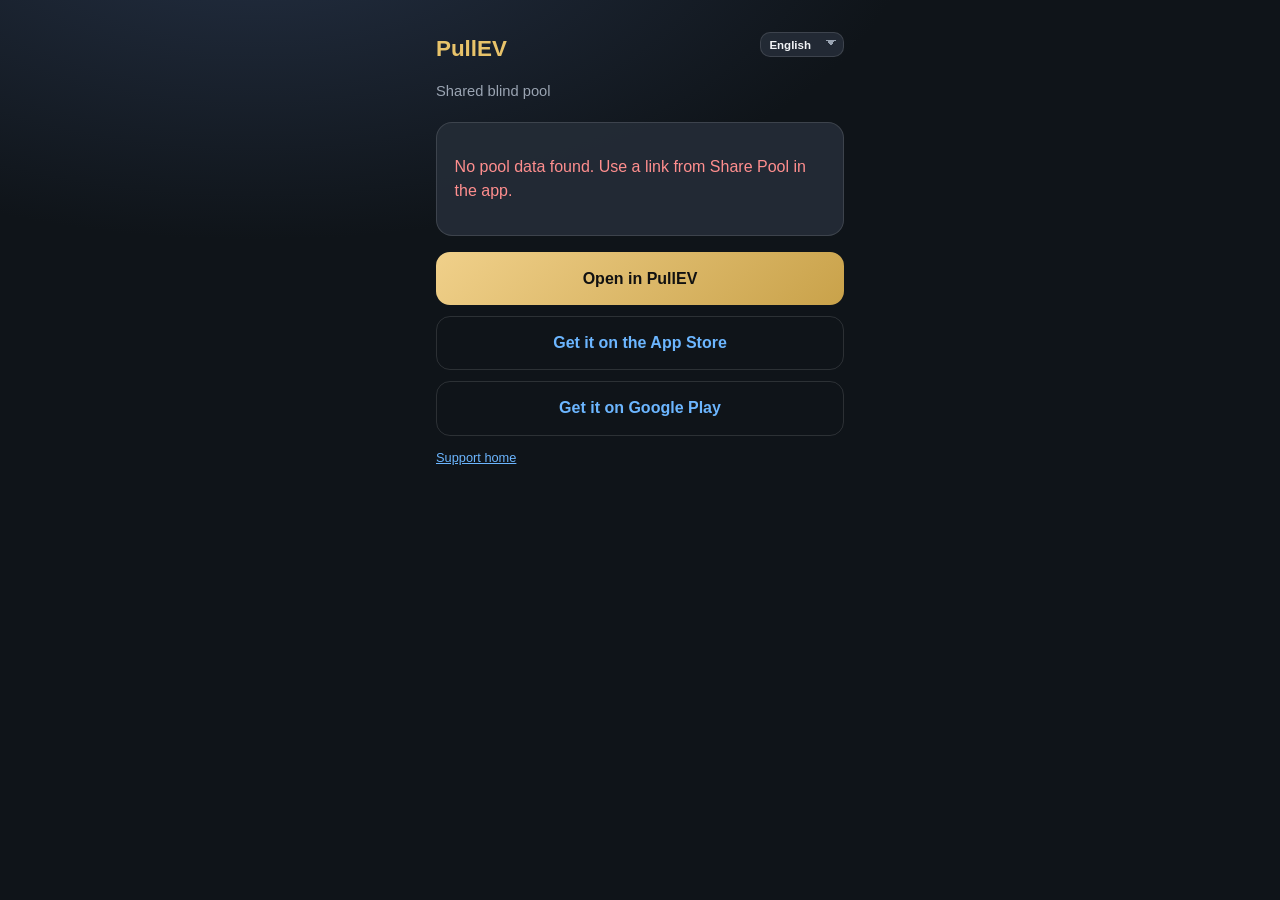
<file: p/index.html>
<!DOCTYPE html>
<html lang="en">
<head>
  <meta charset="utf-8" />
  <meta name="viewport" content="width=device-width, initial-scale=1, viewport-fit=cover" />
  <meta name="theme-color" content="#0f1419" />
  <meta name="color-scheme" content="dark" />
  <title>PullEV · Shared Pool</title>
  <meta name="description" content="PullEV shared blind pool preview. Open in the PullEV app to restore the same pool." />
  <!--
    Link-preview note:
    Messenger crawlers (iMessage / WhatsApp / Facebook) only read static HTML meta tags.
    Client JS cannot set per-pool og:image for those previews. This page ships a default
    PullEV brand OG image. True per-pool card thumbnails in share previews need SSR or
    an edge function later (decode payload server-side → emit og:image).
    Static OG defaults are English (crawler-safe); client UI follows browser language.
  -->
  <meta property="og:type" content="website" />
  <meta property="og:site_name" content="PullEV" />
  <meta property="og:locale" content="en_US" />
  <meta property="og:title" content="PullEV · Shared Pool" />
  <meta property="og:description" content="Shared blind pool — open in the PullEV app to restore." />
  <meta property="og:image" content="https://pullev.vcii.live/og-share.jpg" />
  <meta property="og:image:width" content="1200" />
  <meta property="og:image:height" content="630" />
  <meta property="og:image:alt" content="PullEV shared blind pool" />
  <meta name="twitter:card" content="summary_large_image" />
  <meta name="twitter:title" content="PullEV · Shared Pool" />
  <meta name="twitter:description" content="Shared blind pool — open in the PullEV app to restore." />
  <meta name="twitter:image" content="https://pullev.vcii.live/og-share.jpg" />
  <style>
    :root {
      --bg: #0f1419;
      --card: #1a222d;
      --text: #f2f4f7;
      --muted: #9aa4b2;
      --gold: #e8c36a;
      --link: #6cb6ff;
      --stroke: rgba(255,255,255,0.12);
    }
    * { box-sizing: border-box; }
    html {
      background-color: var(--bg);
      color-scheme: dark;
    }
    body {
      margin: 0;
      min-height: 100vh;
      min-height: 100dvh;
      font-family: -apple-system, BlinkMacSystemFont, "Segoe UI", "PingFang HK", "PingFang SC", "Hiragino Sans", sans-serif;
      /* Solid color first so overscroll / safe-area never flash browser white. */
      background-color: var(--bg);
      background-image: radial-gradient(1200px 600px at 20% -10%, #243044 0%, var(--bg) 55%);
      background-repeat: no-repeat;
      background-size: 100% 100%;
      color: var(--text);
      line-height: 1.5;
      padding:
        env(safe-area-inset-top, 0)
        env(safe-area-inset-right, 0)
        env(safe-area-inset-bottom, 0)
        env(safe-area-inset-left, 0);
    }
    main { max-width: 28rem; margin: 0 auto; padding: 2rem 1.25rem 3rem; }
    h1 { font-size: 1.4rem; margin: 0 0 0.35rem; color: var(--gold); }
    .sub { color: var(--muted); font-size: 0.92rem; margin-bottom: 1.25rem; }
    .card {
      background: color-mix(in srgb, var(--card) 92%, white 4%);
      border: 1px solid var(--stroke);
      border-radius: 16px;
      padding: 1rem 1.1rem;
      margin-bottom: 1rem;
    }
    .row { display: flex; justify-content: space-between; gap: 1rem; margin: 0.35rem 0; }
    .label { color: var(--muted); font-size: 0.85rem; }
    .value { font-weight: 600; }
    ul { margin: 0.5rem 0 0; padding-left: 1.1rem; }
    li { margin: 0.35rem 0; font-size: 0.95rem; }
    .prize {
      display: flex;
      gap: 0.7rem;
      align-items: flex-start;
      margin: 0.65rem 0;
      padding: 0.55rem 0;
      border-top: 1px solid var(--stroke);
    }
    .prize:first-of-type { border-top: 0; padding-top: 0.15rem; }
    .prize img {
      width: 56px;
      height: 78px;
      object-fit: cover;
      border-radius: 8px;
      background: #10161f;
      flex: 0 0 auto;
    }
    .prize .meta { min-width: 0; flex: 1; }
    .prize .name { font-weight: 600; font-size: 0.95rem; }
    .prize .subline { color: var(--muted); font-size: 0.8rem; margin-top: 0.15rem; }
    .art-strip {
      display: flex;
      gap: 0.55rem;
      overflow-x: auto;
      padding: 0.15rem 0 0.65rem;
      margin: 0 0 0.35rem;
      -webkit-overflow-scrolling: touch;
    }
    .art-strip img {
      width: 72px;
      height: 100px;
      object-fit: cover;
      border-radius: 8px;
      background: #10161f;
      flex: 0 0 auto;
      box-shadow: 0 4px 14px rgba(0,0,0,0.35);
    }
    .actions { display: grid; gap: 0.65rem; margin-top: 0.35rem; }
    .cta {
      display: block;
      text-align: center;
      text-decoration: none;
      background: linear-gradient(135deg, #f0d08a, #c9a24a);
      color: #111;
      font-weight: 700;
      padding: 0.9rem 1rem;
      border-radius: 14px;
    }
    .cta.secondary {
      background: transparent;
      color: var(--link);
      border: 1px solid var(--stroke);
      font-weight: 600;
    }
    .err { color: #ff8e8e; }
    .hint { font-size: 0.8rem; color: var(--muted); margin-top: 0.75rem; }
    a.secondary-link { color: var(--link); }
    .topbar {
      display: flex;
      align-items: flex-start;
      justify-content: space-between;
      gap: 0.75rem;
      margin-bottom: 0.35rem;
    }
    .topbar h1 { margin: 0; }
    .lang-select {
      appearance: none;
      -webkit-appearance: none;
      border: 1px solid var(--stroke);
      border-radius: 10px;
      background: color-mix(in srgb, var(--card) 92%, white 4%);
      color: var(--text);
      font-size: 0.72rem;
      font-weight: 700;
      padding: 0.35rem 1.6rem 0.35rem 0.55rem;
      background-image:
        linear-gradient(45deg, transparent 50%, var(--muted) 50%),
        linear-gradient(135deg, var(--muted) 50%, transparent 50%);
      background-position: calc(100% - 12px) calc(50% - 2px), calc(100% - 7px) calc(50% - 2px);
      background-size: 5px 5px, 5px 5px;
      background-repeat: no-repeat;
      cursor: pointer;
      max-width: 7.5rem;
      flex-shrink: 0;
    }
    .visually-hidden {
      position: absolute;
      width: 1px;
      height: 1px;
      padding: 0;
      margin: -1px;
      overflow: hidden;
      clip: rect(0, 0, 0, 0);
      white-space: nowrap;
      border: 0;
    }
  </style>
</head>
<body>
  <main>
    <div class="topbar">
      <h1>PullEV</h1>
      <label class="visually-hidden" for="langSelect">語言</label>
      <select id="langSelect" class="lang-select" aria-label="Language">
        <option value="zh-Hant">繁體中文</option>
        <option value="zh-Hans">简体中文</option>
        <option value="en">English</option>
        <option value="ja">日本語</option>
      </select>
    </div>
    <p class="sub" id="subtitle">Shared blind pool</p>
    <div class="card" id="content">
      <p class="label" id="loadingLabel">Decoding…</p>
    </div>
    <div class="actions" id="actions" hidden>
      <a class="cta" id="openApp" href="#">Open in PullEV</a>
      <a class="cta secondary" id="appStore" href="https://apps.apple.com/app/id6791817935" target="_blank" rel="noopener noreferrer">App Store</a>
      <a class="cta secondary" id="playStore" href="https://play.google.com/store/apps/details?id=com.vincentchau.pullev" target="_blank" rel="noopener noreferrer">Google Play</a>
    </div>
    <p class="hint" id="hint"></p>
    <p class="hint"><a class="secondary-link" id="supportLink" href="../">Support home</a></p>
  </main>
  <script>
    // Mirror of iOS PoolShareCodec:
    // - Short id `/p/<id>` → GET /v1/public/shares/:id (JSON payload on server)
    // - Legacy embed `?d=` / long path → base64url(raw DEFLATE JSON)
    // Apple Compression.COMPRESSION_ZLIB emits raw DEFLATE (RFC 1951).

    const LOCALES = ["zh-Hant", "zh-Hans", "en", "ja"];
    // Shared with / and /live/ so language preference carries across pages.
    const LANG_KEY = "pullevLiveLang";
    const OG_LOCALE = {
      "zh-Hant": "zh_HK",
      "zh-Hans": "zh_CN",
      en: "en_US",
      ja: "ja_JP",
    };
    const SHORT_ID = /^[A-Za-z0-9]{6,16}$/;
    const APP_STORE_URL = "https://apps.apple.com/app/id6791817935";
    const PLAY_STORE_URL = "https://play.google.com/store/apps/details?id=com.vincentchau.pullev";

    const STRINGS = {
      "zh-Hant": {
        pageTitle: "PullEV · 分享盲池",
        sharedPoolTitle: "PullEV · 分享盲池",
        language: "語言",
        subtitle: "分享嘅盲抽池",
        loading: "載入緊…",
        remainingPacks: "剩餘包數",
        pricePerPull: "每抽（HKD）",
        fillerFloor: "墊卡保底（HKD）",
        prizes: "大獎",
        lastPrize: "尾賞",
        openInApp: "喺 PullEV 開啟",
        appStore: "未安裝？去 App Store",
        playStore: "未安裝？去 Google Play",
        hint: "已安裝 App 會直接開啟；未安裝請撳下面 App Store 或 Google Play。",
        supportHome: "支援主頁",
        missingToken: "搵唔到池資料。請用 App 內「分享盲池」產生嘅連結。",
        decodeError: "連結損壞或格式唔正確。請直接用 PullEV App 開啟。",
        notFound: "搵唔到呢個分享（可能已過期）。請叫對方重新分享。",
        ogDescription: "分享嘅盲抽池 — 喺 PullEV App 開啟即可還原。",
        metaDesc: (n, c, p) => `剩餘 ${n} 包 · 每抽 HK$${c} · ${p} 大獎`,
        artAria: "大獎卡圖",
        grade: "鑑定",
      },
      "zh-Hans": {
        pageTitle: "PullEV · 分享盲池",
        sharedPoolTitle: "PullEV · 分享盲池",
        language: "语言",
        subtitle: "分享的盲抽池",
        loading: "加载中…",
        remainingPacks: "剩余包数",
        pricePerPull: "每抽（HKD）",
        fillerFloor: "垫卡保底（HKD）",
        prizes: "大奖",
        lastPrize: "尾赏",
        openInApp: "在 PullEV 中打开",
        appStore: "未安装？去 App Store",
        playStore: "未安装？去 Google Play",
        hint: "已安装 App 会直接打开；未安装请点下面 App Store 或 Google Play。",
        supportHome: "支持主页",
        missingToken: "找不到池数据。请使用 App 内「分享盲池」生成的链接。",
        decodeError: "链接损坏或格式不正确。请直接用 PullEV App 打开。",
        notFound: "找不到此分享（可能已过期）。请让对方重新分享。",
        ogDescription: "分享的盲抽池 — 在 PullEV App 中打开即可还原。",
        metaDesc: (n, c, p) => `剩余 ${n} 包 · 每抽 HK$${c} · ${p} 大奖`,
        artAria: "大奖卡图",
        grade: "鉴定",
      },
      en: {
        pageTitle: "PullEV · Shared Pool",
        sharedPoolTitle: "PullEV · Shared Pool",
        language: "Language",
        subtitle: "Shared blind pool",
        loading: "Loading…",
        remainingPacks: "Packs remaining",
        pricePerPull: "Price / pull (HKD)",
        fillerFloor: "Filler floor (HKD)",
        prizes: "Prizes",
        lastPrize: "Last prize",
        openInApp: "Open in PullEV",
        appStore: "Get it on the App Store",
        playStore: "Get it on Google Play",
        hint: "If PullEV is installed, Open goes to the app. Otherwise use App Store or Google Play.",
        supportHome: "Support home",
        missingToken: "No pool data found. Use a link from Share Pool in the app.",
        decodeError: "This link is damaged or invalid. Open it in the PullEV app.",
        notFound: "This share was not found (it may have expired). Ask for a new link.",
        ogDescription: "Shared blind pool — open in the PullEV app to restore.",
        metaDesc: (n, c, p) => `${n} packs left · HK$${c} / pull · ${p} prizes`,
        artAria: "Prize card art",
        grade: "Grade",
      },
      ja: {
        pageTitle: "PullEV · 共有プール",
        sharedPoolTitle: "PullEV · 共有プール",
        language: "言語",
        subtitle: "共有ブラインドプール",
        loading: "読み込み中…",
        remainingPacks: "残り口数",
        pricePerPull: "1口あたり（HKD）",
        fillerFloor: "端玉最低価格（HKD）",
        prizes: "景品",
        lastPrize: "ラスト賞",
        openInApp: "PullEVで開く",
        appStore: "未インストール？App Storeへ",
        playStore: "未インストール？Google Playへ",
        hint: "アプリがある場合は開くをタップ。ない場合はApp StoreまたはGoogle Playを使ってください。",
        supportHome: "サポートトップ",
        missingToken: "プールデータが見つかりません。アプリ内の「プールを共有」で生成したリンクを使ってください。",
        decodeError: "リンクが破損しているか形式が正しくありません。PullEVアプリで開いてください。",
        notFound: "この共有が見つかりません（期限切れの可能性）。新しいリンクを送ってもらってください。",
        ogDescription: "共有ブラインドプール — PullEVアプリで開くと同じプールを復元できます。",
        metaDesc: (n, c, p) => `残り ${n} 口 · 1口 HK$${c} · 景品 ${p}`,
        artAria: "景品カード画像",
        grade: "鑑定",
      },
    };

    function mapTagToLocale(tag) {
      if (!tag || typeof tag !== "string") return null;
      const raw = tag.trim();
      if (!raw) return null;
      if (LOCALES.includes(raw)) return raw;
      const t = raw.replace(/_/g, "-").toLowerCase();
      if (t === "zh-hant") return "zh-Hant";
      if (t === "zh-hans") return "zh-Hans";
      if (t === "en" || t.startsWith("en-")) return "en";
      if (t === "ja" || t.startsWith("ja-")) return "ja";
      if (t.startsWith("zh")) {
        if (
          t.includes("hant") ||
          t.includes("-hk") ||
          t.includes("-tw") ||
          t.includes("-mo") ||
          t.endsWith("hk") ||
          t.endsWith("tw") ||
          t.endsWith("mo")
        ) {
          return "zh-Hant";
        }
        if (
          t.includes("hans") ||
          t.includes("-cn") ||
          t.includes("-sg") ||
          t.endsWith("cn") ||
          t.endsWith("sg")
        ) {
          return "zh-Hans";
        }
        return "zh-Hant";
      }
      return null;
    }

    function detectLocale() {
      const params = new URLSearchParams(location.search);
      const override = mapTagToLocale(params.get("lang"));
      if (override) return override;
      const fromStore = mapTagToLocale(localStorage.getItem(LANG_KEY));
      if (fromStore) return fromStore;
      const candidates = [];
      if (Array.isArray(navigator.languages)) candidates.push(...navigator.languages);
      if (navigator.language) candidates.push(navigator.language);
      for (const tag of candidates) {
        const mapped = mapTagToLocale(tag);
        if (mapped) return mapped;
      }
      return "zh-Hant";
    }

    function setLocaleInUrl(next) {
      const url = new URL(location.href);
      url.searchParams.set("lang", next);
      history.replaceState(null, "", url);
    }

    let locale = detectLocale();
    let t = STRINGS[locale];
    const langSelect = document.getElementById("langSelect");
    let cachedPayload = null;
    let cachedToken = null;
    let cachedError = null; // "missing" | "not-found" | "decode"

    function applyChrome() {
      document.documentElement.lang = locale;
      document.title = t.pageTitle;
      document.getElementById("subtitle").textContent = t.subtitle;
      const loading = document.getElementById("loadingLabel");
      if (loading) loading.textContent = t.loading;
      document.getElementById("openApp").textContent = t.openInApp;
      document.getElementById("appStore").textContent = t.appStore;
      document.getElementById("playStore").textContent = t.playStore;
      document.getElementById("supportLink").textContent = t.supportHome;
      langSelect.value = locale;
      langSelect.setAttribute("aria-label", t.language);

      const ogLocale = document.querySelector('meta[property="og:locale"]');
      if (ogLocale) ogLocale.setAttribute("content", OG_LOCALE[locale]);
      const ogTitle = document.querySelector('meta[property="og:title"]');
      const ogDesc = document.querySelector('meta[property="og:description"]');
      const twTitle = document.querySelector('meta[name="twitter:title"]');
      const twDesc = document.querySelector('meta[name="twitter:description"]');
      const metaDesc = document.querySelector('meta[name="description"]');
      if (ogTitle) ogTitle.setAttribute("content", t.sharedPoolTitle);
      if (ogDesc) ogDesc.setAttribute("content", t.ogDescription);
      if (twTitle) twTitle.setAttribute("content", t.sharedPoolTitle);
      if (twDesc) twDesc.setAttribute("content", t.ogDescription);
      if (metaDesc) metaDesc.setAttribute("content", t.ogDescription);
    }

    function refreshView() {
      applyChrome();
      const content = document.getElementById("content");
      if (cachedPayload && cachedToken) {
        render(cachedPayload, cachedToken);
        return;
      }
      if (cachedError === "missing") {
        content.innerHTML = `<p class="err">${esc(t.missingToken)}</p>`;
        return;
      }
      if (cachedError === "not-found") {
        content.innerHTML = `<p class="err">${esc(t.notFound)}</p>`;
        if (cachedToken) wireOpenInApp(cachedToken);
        return;
      }
      if (cachedError === "decode") {
        content.innerHTML = `<p class="err">${esc(t.decodeError)}</p>`;
        if (cachedToken) wireOpenInApp(cachedToken);
      }
    }

    function switchLocale(next) {
      const mapped = mapTagToLocale(next);
      if (!mapped || mapped === locale) return;
      locale = mapped;
      t = STRINGS[locale];
      localStorage.setItem(LANG_KEY, locale);
      setLocaleInUrl(locale);
      refreshView();
    }

    localStorage.setItem(LANG_KEY, locale);
    setLocaleInUrl(locale);
    applyChrome();
    langSelect.addEventListener("change", () => switchLocale(langSelect.value));

    function base64UrlToBytes(token) {
      let b64 = token.replace(/-/g, "+").replace(/_/g, "/");
      const pad = b64.length % 4;
      if (pad) b64 += "=".repeat(4 - pad);
      const bin = atob(b64);
      const out = new Uint8Array(bin.length);
      for (let i = 0; i < bin.length; i++) out[i] = bin.charCodeAt(i);
      return out;
    }

    async function inflateOnce(bytes, format) {
      const ds = new DecompressionStream(format);
      const stream = new Blob([bytes]).stream().pipeThrough(ds);
      const ab = await new Response(stream).arrayBuffer();
      return new TextDecoder().decode(ab);
    }

    async function inflatePayload(bytes) {
      if (typeof DecompressionStream === "undefined") {
        throw new Error("no-decompress");
      }
      const formats = ["deflate-raw", "deflate", "gzip"];
      let lastErr;
      for (const fmt of formats) {
        try {
          return await inflateOnce(bytes, fmt);
        } catch (e) {
          lastErr = e;
        }
      }
      throw lastErr || new Error("inflate-failed");
    }

    async function decodeEmbeddedPayload(token) {
      const bytes = base64UrlToBytes(token);
      let text;
      try {
        text = await inflatePayload(bytes);
      } catch (_) {
        text = new TextDecoder().decode(bytes);
      }
      return JSON.parse(text);
    }

    async function fetchShortShare(id) {
      const res = await fetch(`/v1/public/shares/${encodeURIComponent(id)}`, {
        headers: { Accept: "application/json" },
      });
      if (res.status === 404) {
        const err = new Error("not-found");
        err.code = "not-found";
        throw err;
      }
      if (!res.ok) throw new Error("fetch-failed");
      const data = await res.json();
      if (!data || !data.payload || typeof data.payload.v !== "number") {
        throw new Error("bad-payload");
      }
      return data.payload;
    }

    function isShortShareID(token) {
      return typeof token === "string" && SHORT_ID.test(token);
    }

    async function resolvePayload(token) {
      if (isShortShareID(token)) {
        return fetchShortShare(token);
      }
      return decodeEmbeddedPayload(token);
    }

    function extractToken() {
      const params = new URLSearchParams(location.search);
      const q = params.get("d");
      if (q) return q;
      const parts = location.pathname.split("/").filter(Boolean);
      const pIdx = parts.findIndex((x) => x.toLowerCase() === "p");
      if (pIdx >= 0 && parts[pIdx + 1] && parts[pIdx + 1].toLowerCase() !== "index.html") {
        return decodeURIComponent(parts[pIdx + 1]);
      }
      if (location.hash && location.hash.length > 1) {
        return decodeURIComponent(location.hash.replace(/^#\/?/, ""));
      }
      return null;
    }

    function esc(s) {
      return String(s)
        .replace(/&/g, "&amp;")
        .replace(/</g, "&lt;")
        .replace(/>/g, "&gt;")
        .replace(/"/g, "&quot;");
    }

    function isHttpUrl(s) {
      return typeof s === "string" && /^https?:\/\//i.test(s.trim());
    }

    function artStripHtml(prizes) {
      const urls = prizes
        .map((p) => (p && isHttpUrl(p.i) ? p.i.trim() : null))
        .filter(Boolean)
        .slice(0, 6);
      if (!urls.length) return "";
      const imgs = urls
        .map(
          (u) =>
            `<img src="${esc(u)}" alt="" loading="lazy" referrerpolicy="no-referrer" onerror="this.remove()" />`
        )
        .join("");
      return `<div class="art-strip" aria-label="${esc(t.artAria)}">${imgs}</div>`;
    }

    function gradeLabel(raw) {
      const map = {
        raw_nm: "Raw (NM)",
        psa_8: "PSA 8",
        psa_9: "PSA 9",
        psa_10: "PSA 10",
        bgs_9_5: "BGS 9.5",
        bgs_10: "BGS 10",
        cgc_10: "CGC 10",
      };
      return map[raw] || raw || "";
    }

    function setDocumentMeta(payload) {
      const prizes = Array.isArray(payload.p) ? payload.p : [];
      const firstName = prizes[0] && prizes[0].n ? String(prizes[0].n) : null;
      const title = firstName
        ? `PullEV · ${firstName}${prizes.length > 1 ? ` +${prizes.length - 1}` : ""}`
        : t.sharedPoolTitle;
      const desc = t.metaDesc(payload.n ?? "?", payload.c ?? "?", prizes.length);
      document.title = title;
      const ogTitle = document.querySelector('meta[property="og:title"]');
      const ogDesc = document.querySelector('meta[property="og:description"]');
      if (ogTitle) ogTitle.setAttribute("content", title);
      if (ogDesc) ogDesc.setAttribute("content", desc);
      const firstArt = prizes.map((p) => p && p.i).find(isHttpUrl);
      if (firstArt) {
        const ogImg = document.querySelector('meta[property="og:image"]');
        const twImg = document.querySelector('meta[name="twitter:image"]');
        if (ogImg) ogImg.setAttribute("content", firstArt.trim());
        if (twImg) twImg.setAttribute("content", firstArt.trim());
      }
    }

    function wireOpenInApp(token) {
      const actions = document.getElementById("actions");
      const open = document.getElementById("openApp");
      const store = document.getElementById("appStore");
      const play = document.getElementById("playStore");
      actions.hidden = false;
      store.href = APP_STORE_URL;
      play.href = PLAY_STORE_URL;

      // Prefer same HTTPS URL for Universal Links (installed app). Custom scheme as fallback.
      const httpsOpen = location.href.split("#")[0];
      open.href = httpsOpen;
      open.onclick = (e) => {
        // Do NOT auto-bounce to App Store — that races when the app IS installed.
        // Try custom scheme once; user can tap a store button explicitly if needed.
        e.preventDefault();
        const scheme = "pullev://pool/" + encodeURIComponent(token);
        const iframe = document.createElement("iframe");
        iframe.style.display = "none";
        iframe.src = scheme;
        document.body.appendChild(iframe);
        setTimeout(() => {
          iframe.remove();
          // Also try top-level navigation as a second chance (some browsers block iframes).
          location.href = scheme;
        }, 50);
      };
      document.getElementById("hint").textContent = t.hint;
    }

    function render(payload, token) {
      const prizes = Array.isArray(payload.p) ? payload.p : [];
      const floor = payload.f || "0";
      setDocumentMeta(payload);
      const list = prizes
        .slice(0, 20)
        .map((p) => {
          const qty = p.q ?? 1;
          const rem = p.a != null ? p.a : qty;
          const price = p.u != null ? `HK$${esc(String(p.u).replace(/(\.\d{2})\d+$/, "$1"))}` : "";
          const grade = gradeLabel(p.g);
          const lp = p.lp ? ` · ${esc(t.lastPrize)}` : "";
          const thumb = isHttpUrl(p.i)
            ? `<img src="${esc(p.i.trim())}" alt="" loading="lazy" referrerpolicy="no-referrer" onerror="this.remove()" />`
            : `<img alt="" style="opacity:0.25" />`;
          return `<div class="prize">${thumb}<div class="meta"><div class="name">${esc(p.n || "?")}</div><div class="subline">${esc(grade)} · ×${esc(rem)}/${esc(qty)}${price ? " · " + price : ""}${lp}</div></div></div>`;
        })
        .join("");
      const more =
        prizes.length > 20
          ? `<p class="label">… +${prizes.length - 20}</p>`
          : "";
      document.getElementById("content").innerHTML = `
        ${artStripHtml(prizes)}
        <div class="row"><span class="label">${esc(t.remainingPacks)}</span><span class="value">${esc(payload.n ?? "?")}</span></div>
        <div class="row"><span class="label">${esc(t.pricePerPull)}</span><span class="value">${esc(payload.c ?? "?")}</span></div>
        <div class="row"><span class="label">${esc(t.fillerFloor)}</span><span class="value">${esc(floor)}</span></div>
        <div class="row"><span class="label">${esc(t.prizes)}</span><span class="value">${prizes.length}</span></div>
        ${list}${more}
      `;
      wireOpenInApp(token);
    }

    (async function main() {
      const token = extractToken();
      const content = document.getElementById("content");
      cachedToken = token;
      if (!token) {
        cachedError = "missing";
        content.innerHTML = `<p class="err">${esc(t.missingToken)}</p>`;
        return;
      }
      try {
        const payload = await resolvePayload(token);
        if (!payload || typeof payload.v !== "number") throw new Error("bad");
        cachedPayload = payload;
        cachedError = null;
        render(payload, token);
      } catch (e) {
        cachedPayload = null;
        cachedError = e && e.code === "not-found" ? "not-found" : "decode";
        const msg = cachedError === "not-found" ? t.notFound : t.decodeError;
        content.innerHTML = `<p class="err">${esc(msg)}</p>`;
        wireOpenInApp(token);
      }
    })();
  </script>
</body>
</html>
</file>
<file: assets/store-badges.css>
/* App Store / Google Play badge row — shared by / and /live/ */
.store-badges {
  display: flex;
  flex-wrap: wrap;
  align-items: center;
  justify-content: center;
  gap: 0.65rem 0.85rem;
  margin: 1.25rem 0 0.35rem;
}
.store-badge {
  display: inline-flex;
  align-items: center;
  justify-content: center;
  height: 40px;
  border-radius: 8px;
  overflow: hidden;
  line-height: 0;
  text-decoration: none;
  transition: opacity 0.15s ease, transform 0.15s ease;
}
.store-badge:hover { opacity: 0.92; transform: translateY(-1px); }
.store-badge img {
  display: block;
  height: 40px;
  width: auto;
}
.site-foot .store-badges { margin-top: 1.1rem; }
.site-foot .store-note {
  margin: 0.35rem 0 0;
  font-size: 0.62rem;
  color: var(--muted, #9aa4b2);
}
</file>
